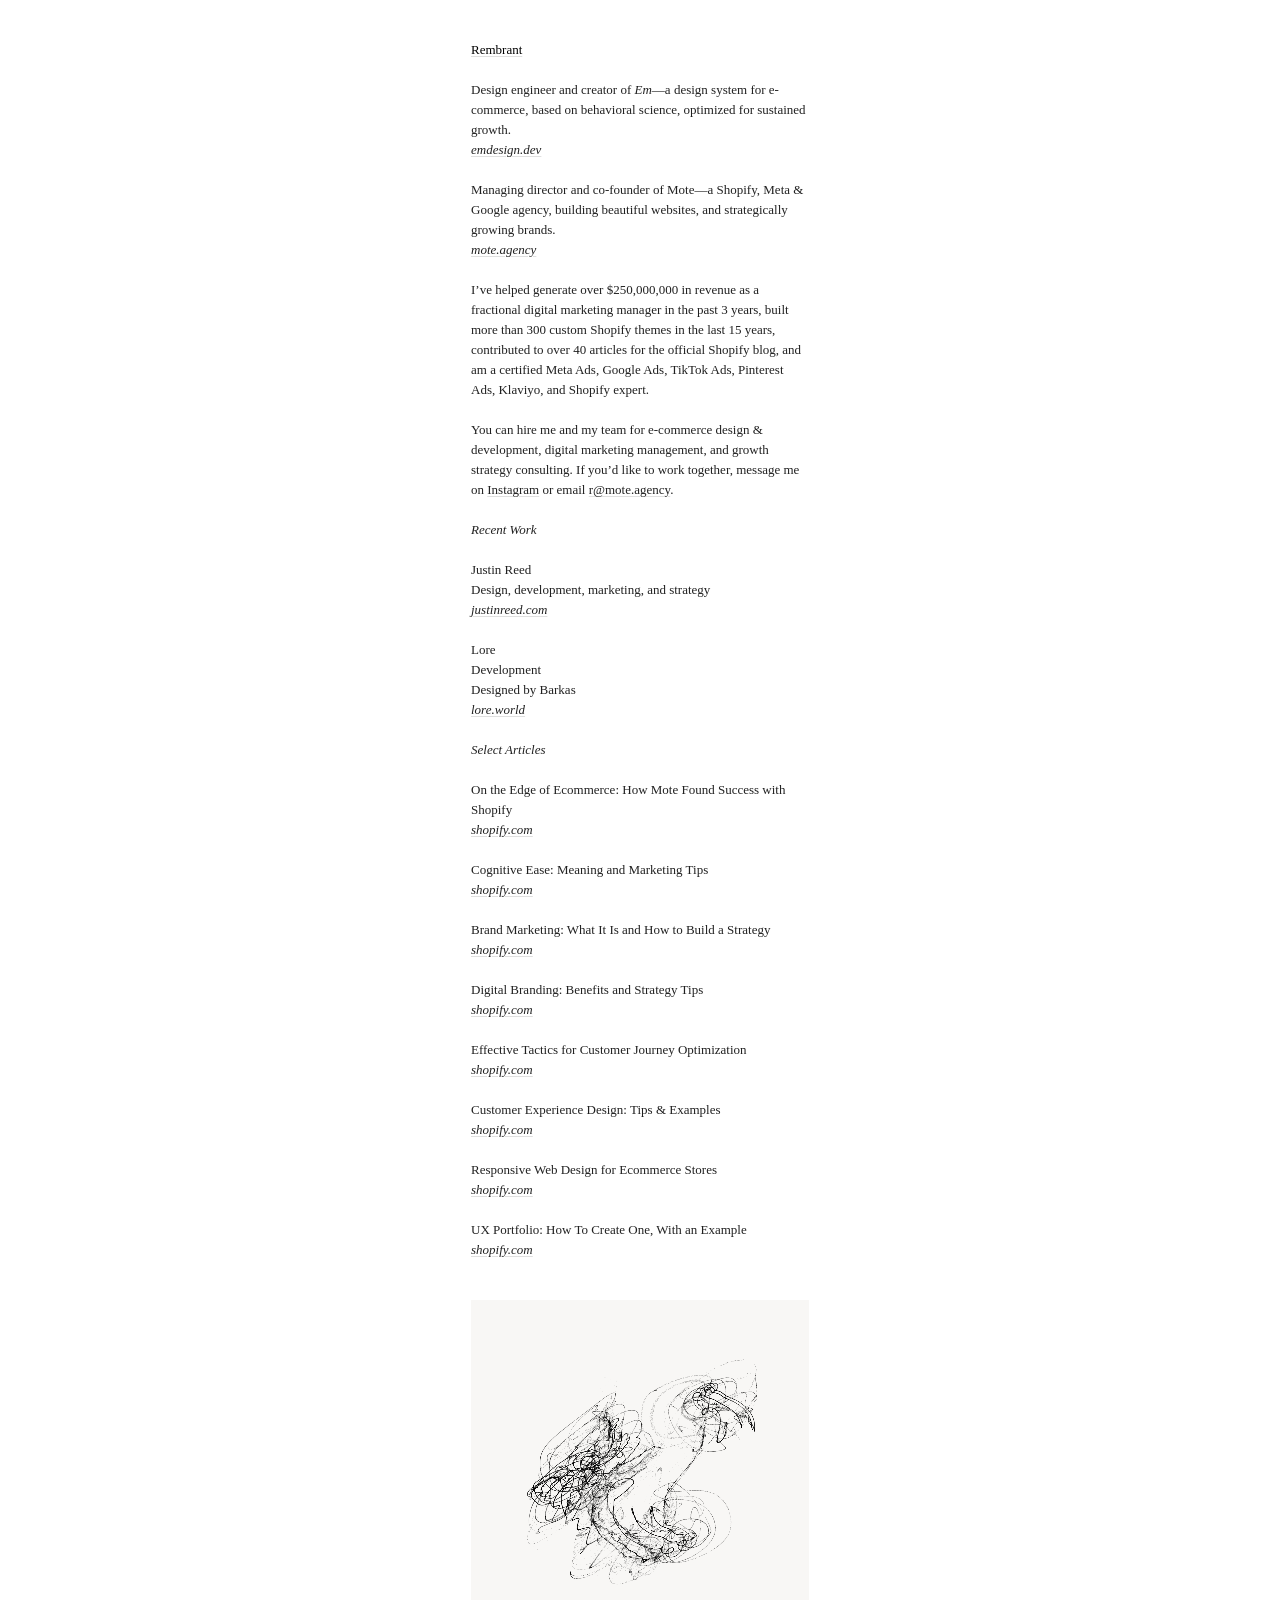
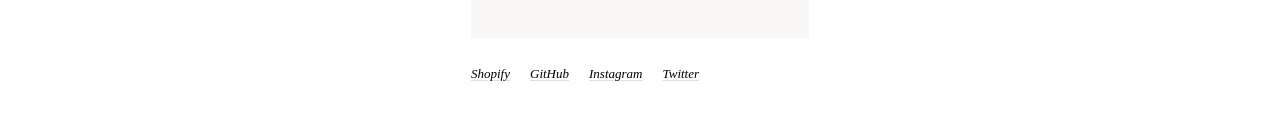
<file: index.html>
<!doctype html>
<html lang="en">
  <head>
    <meta charset="utf-8">
    <meta name="viewport" content="width=device-width, initial-scale=1">
    <title>Rembrant</title>
    <style>
      ::selection {
        background-color: rgb(240, 238, 233);
      }
      html {
        background: white;
      }
      body {
        -webkit-font-smoothing: antialiased;
        place-content: center;
        line-height: 20px;
        margin: 40px 20px;
        font-size: 13px;
        display: grid;
      }
      @media (orientation: landscape) {
        body {
          min-height: calc(100dvh - 100px);
        }
      }
      main {
        max-width: 338px;
        margin: 0;
      }
      h1 {
        margin: 0 0 20px 0;
        line-height: 20px;
        font-weight: 400;
        font-size: 13px;
      }
      p {
        color: rgb(0, 0, 0, 0.875);
        margin: 0 0 20px 0;
      }
      a {
        text-decoration-color: rgb(0, 0, 0, 0.125);
        text-underline-offset: 2px;
        color: inherit;
      }
      a:hover,
      a:focus {
        text-decoration-color: rgb(0, 0, 0, 0.25);
      }
      a:active {
        text-decoration-color: rgb(0, 0, 0, 0.875);
      }
      canvas {
        background-color: rgb(248, 247, 245);
        margin: 20px 0 20px 0;
        cursor: pointer;
        height: 338px;
        width: 338px;
      }
      footer {
        display: flex;
        gap: 20px;
      }
    </style>
  </head>
  <body>
    <main>
      <h1>
        <a href="/">Rembrant</a>
      </h1>
      <p>
        Design engineer and creator of <em>Em</em>&mdash;a design system for e-commerce, based on behavioral science, optimized for sustained growth.
        <br/>
        <em>
          <a target="_blank" href="https://emdesign.dev">emdesign.dev</a>
        </em>
      </p>
      <p>
        Managing director and co-founder of Mote&mdash;a Shopify, Meta & Google agency, building beautiful websites, and strategically growing brands.
        <br/>
        <em>
          <a target="_blank" href="https://mote.agency">mote.agency</a>
        </em>
      </p>
      <p>
        I’ve helped generate over $250,000,000 in revenue as a fractional digital marketing manager in the past 3 years, built more than 300 custom Shopify themes in the last 15 years, contributed to over 40 articles for the official Shopify blog, and am a certified Meta Ads, Google Ads, TikTok Ads, Pinterest Ads, Klaviyo, and Shopify expert.
      </p>
      <p>
        You can hire me and my team for e-commerce design & development, digital marketing management, and growth strategy consulting. If you’d like to work together, message me on <a target="_blank" href="https://instagram.com/rvdmijnsbrugge">Instagram</a> or email <a href="mailto:r@mote.agency">r@mote.agency</a>.
      </p>
      <p>
        <em>Recent Work</em>
      </p>
      <p>
        Justin Reed
        <br/>
        Design, development, marketing, and strategy
        <br/>
        <em>
          <a target="_blank" href="https://justinreed.com">justinreed.com</a>
        </em>
      </p>
      <!--
      <p>
        Jacquie Aiche
        <br/>
        Design, development, and marketing
        <br/>
        <em>
          <a target="_blank" href="https://jacquieaiche.com">jacquieaiche.com</a>
        </em>
      </p>
      -->
      <p>
        Lore
        <br/>
        Development
        <br/>
        Designed by Barkas
        <br/>
        <em>
          <a target="_blank" href="https://lore.world">lore.world</a>
        </em>
      </p>
      <p>
        <em>Select Articles</em>
      </p>
      <p>
        On the Edge of Ecommerce: How Mote Found Success with Shopify
        <br/>
        <em>
          <a target="_blank" href="https://www.shopify.com/partners/blog/shopify-expert-mote">shopify.com</a>
        </em>
      </p>
      <p>
        Cognitive Ease: Meaning and Marketing Tips
        <br/>
        <em>
          <a target="_blank" href="https://www.shopify.com/blog/cognitive-ease">shopify.com</a>
        </em>
      </p>
      <p>
        Brand Marketing: What It Is and How to Build a Strategy
        <br/>
        <em>
          <a target="_blank" href="https://www.shopify.com/blog/brand-marketing">shopify.com</a>
        </em>
      </p>
      <p>
        Digital Branding: Benefits and Strategy Tips
        <br/>
        <em>
          <a target="_blank" href="https://www.shopify.com/blog/digital-branding">shopify.com</a>
        </em>
      </p>
      <p>
        Effective Tactics for Customer Journey Optimization
        <br/>
        <em>
          <a target="_blank" href="https://www.shopify.com/blog/customer-journey-optimization">shopify.com</a>
        </em>
      </p>
      <p>
        Customer Experience Design: Tips & Examples
        <br/>
        <em>
          <a target="_blank" href="https://www.shopify.com/blog/customer-experience-design">shopify.com</a>
        </em>
      </p>
      <p>
        Responsive Web Design for Ecommerce Stores
        <br/>
        <em>
          <a target="_blank" href="https://www.shopify.com/blog/responsive-web-design">shopify.com</a>
        </em>
      </p>
      <p>
        UX Portfolio: How To Create One, With an Example
        <br/>
        <em>
          <a target="_blank" href="https://www.shopify.com/blog/ux-portfolio">shopify.com</a>
        </em>
      </p>
      <canvas width="1344" height="1344" aria-hidden="true"></canvas>
      <footer>
        <em>
          <a target="_blank" href="https://www.shopify.com/blog/search?q=Rembrant">Shopify</a>
        </em>
        <em>
          <a target="_blank" href="https://github.com/rvdmijnsbrugge">GitHub</a>
        </em>
        <em>
          <a target="_blank" href="https://www.instagram.com/rvdmijnsbrugge">Instagram</a>
        </em>
        <em>
          <a target="_blank" href="https://x.com/rvdmijnsbrugge">Twitter</a>
        </em>
      </footer>
    </main>
    <script>
      // Strange attractor:  x' = A1 sin(f1 y) + A2 cos(f2 x) + A3 sin(f3 t)
      //                     y' = A4 cos(f4 x) + A5 sin(f5 y) + A6 cos(f6 t)
      const BASE = [1, -0.1, -1.7, 1, 0.89, 0.89, -1.7, -1.7, -0.1, 1.3, 1.3, -1.7];
      const N = 500000, V = 0.1, ALPHA = 50 / 255; // points, time step, ink per point
      const DURATION = 6000;                        // loop length in ms
      // How far each coefficient may stray. f3 and f6 scale t, which runs to 50,000, so a shift of 1e-4 there
      // already dissolves the drawing into smoke and 0.03 sweeps it through a string of other drawings.
      const RANGE = [0.7, 0.7, 0.7, 0.7, 0.7, 0.7, 1, 1, 0.03, 1, 1, 0.03];
      const LIMIT = 3.5;                            // cap on |A1|+|A2|+|A3| and |A4|+|A5|+|A6|; the canvas edge is 4

      const THREADS = Math.min(4, navigator.hardwareConcurrency || 2);

      const canvas = document.querySelector("canvas");
      const ctx = canvas.getContext("2d");
      const W = canvas.width;

      // The drawing is made in Web Workers: THREADS "trace" workers each follow one stretch of the
      // trajectory and splat its dots into a density buffer, and one "merge" worker sums the
      // stretches and tone-maps them into pixels. The main thread only uploads the result.
      function worker() {
        const SUB = 8, WARMUP = 1000;
        let W, N, V, ALPHA, role, from, to, warm, tWarm, KERNEL, LUT, ports, density, pending;
        const pool = [];

        self.onmessage = ({ data: m }) => {
          if (!m.init) { if (role === "trace") trace(m); else pool.push(m); return; }
          ({ W, N, V, ALPHA, role, from, to, ports } = m);
          if (role === "merge") {
            LUT = new Uint8Array(2048);
            for (let i = 0; i < 2048; i++) LUT[i] = Math.min(253, Math.round(255 * (1 - Math.exp(-i / 128))));
            density = new Float32Array(W * W);
            pending = ports.map(() => null);
            ports.forEach((port, i) => port.onmessage = ({ data }) => { pending[i] = data; if (pending.every(Boolean)) merge(); });
            return;
          }
          // Dots as Safari draws them: a soft-edged disc (radius 1.06px, edge 0.67px) sampled into a 5x5
          // coverage kernel per sub-pixel offset, stored as log(1 - coverage * ALPHA)
          KERNEL = new Float32Array(SUB * SUB * 25);
          for (let ky = 0; ky < SUB; ky++) for (let kx = 0; kx < SUB; kx++) {
            const cx = (kx + 0.5) / SUB, cy = (ky + 0.5) / SUB;
            for (let dy = -2; dy <= 2; dy++) for (let dx = -2; dx <= 2; dx++) {
              let coverage = 0;
              for (let sy = 0; sy < 16; sy++) for (let sx = 0; sx < 16; sx++) {
                const ex = dx + (sx + 0.5) / 16 - cx, ey = dy + (sy + 0.5) / 16 - cy;
                coverage += Math.min(1, Math.max(0, 0.5 + (1.06 - Math.sqrt(ex * ex + ey * ey)) / 0.67));
              }
              KERNEL[(ky * SUB + kx) * 25 + (dy + 2) * 5 + dx + 2] = Math.log(1 - coverage / 256 * ALPHA);
            }
          }
          // The map is strongly contracting, so a stretch started from any state locks onto the one true
          // orbit within WARMUP steps. t is a running sum, so replay the additions to get its exact value.
          warm = Math.max(0, from - WARMUP);
          tWarm = 0;
          for (let i = 0; i < warm; i++) tWarm += V;
          ports[0].onmessage = ({ data }) => pool.push(data);
        };

        function trace(p) {
          const d = pool.pop() || new Float32Array(W * W);
          d.fill(0);
          let x = 0, y = 0, t = tWarm;
          for (let i = warm; i < to; i++) {
            const nx = p[0] * Math.sin(p[6] * y) + p[1] * Math.cos(p[7] * x) + p[2] * Math.sin(p[8] * t);
            const ny = p[3] * Math.cos(p[9] * x) + p[4] * Math.sin(p[10] * y) + p[5] * Math.cos(p[11] * t);
            x = nx; y = ny; t += V;
            if (i < from) continue;
            const ux = (nx + 4) / 8 * 672, uy = (ny + 4) / 8 * 672;   // p5's canvas coordinates
            // Safari thinning: WebKit keeps path points as 32-bit floats, so p5's "x + 1e-5" nudge that
            // makes a dot collapses to a zero-length line (drawn as nothing) for most x beyond 128.
            if (Math.fround(ux) === Math.fround(ux + 1e-5)) continue;
            const X = ux * 2, Y = uy * 2;
            const ix = Math.floor(X), iy = Math.floor(Y);
            if (ix >= 2 && ix < W - 2 && iy >= 2 && iy < W - 2) {
              let k = (((Y - iy) * SUB | 0) * SUB + ((X - ix) * SUB | 0)) * 25;
              for (let dy = -2; dy <= 2; dy++) {
                const b = (iy + dy) * W + ix - 2;
                for (let dx = 0; dx < 5; dx++) d[b + dx] += KERNEL[k++];
              }
            }
          }
          ports[0].postMessage(d, [d.buffer]);
        }

        function merge() {
          density.set(pending[0]);
          for (let j = 1; j < pending.length; j++) { const d = pending[j]; for (let i = 0; i < W * W; i++) density[i] += d[i]; }
          const buffer = pool.pop() || new ArrayBuffer(W * W * 4), pixels = new Uint32Array(buffer);
          for (let i = 0; i < W * W; i++) {
            const s = density[i];
            pixels[i] = s < 0 ? LUT[Math.min(2047, -s * 128 | 0)] << 24 : 0;
          }
          self.postMessage(buffer, [buffer]);
          pending.forEach((d, i) => { pending[i] = null; ports[i].postMessage(d, [d.buffer]); });
        }
      }

      const url = URL.createObjectURL(new Blob([`(${worker})()`], { type: "text/javascript" }));
      const shared = { init: true, W, N, V, ALPHA };
      const tracers = [], ports = [];
      for (let i = 0; i < THREADS; i++) {
        const { port1, port2 } = new MessageChannel(), tracer = new Worker(url);
        tracer.postMessage({ ...shared, role: "trace", from: Math.floor(i * N / THREADS), to: Math.floor((i + 1) * N / THREADS), ports: [port1] }, [port1]);
        tracers.push(tracer); ports.push(port2);
      }
      const merger = new Worker(url);
      merger.postMessage({ ...shared, role: "merge", ports }, ports);

      let inflight = false;
      function render(p) {
        inflight = true;
        for (const tracer of tracers) tracer.postMessage(p);
      }
      merger.onmessage = ({ data: buffer }) => {
        ctx.putImageData(new ImageData(new Uint8ClampedArray(buffer), W, W), 0, 0);
        merger.postMessage(buffer, [buffer]);
        inflight = false;
        if (start !== null) tick();
      };
      render(BASE);

      // One loop: every coefficient swings out to a random neighbour and back along a cosine, veering off
      // one way on the way out and the other on the way back, so the path through parameter space is a
      // loop rather than a there-and-back. f3 and f6 follow the cube of the curve, so the drawing holds
      // for the first and last half-second, dissolves into smoke, storms, then condenses again. The loop
      // starts and ends at rest on BASE, so the final frame is the identical drawing. Frames are requested
      // as soon as the previous one lands, so the loop runs as fast as the workers allow.
      let start = null, swing, veer;
      function at(i, s) {
        const k = (1 - Math.cos(2 * Math.PI * s)) / 2;
        const g = i === 8 || i === 11 ? k * k * k : k;
        return BASE[i] + (swing[i] + veer[i] * Math.sin(2 * Math.PI * s)) * g;
      }
      function play() {
        if (start !== null) return;
        // The swing always goes at least halfway, so no loop is tame; the veer is free to be small.
        swing = RANGE.map(r => (Math.random() < 0.5 ? -1 : 1) * (0.5 + Math.random() / 2) * r);
        veer = RANGE.map(r => (Math.random() * 2 - 1) * r);
        // |x| <= |A1|+|A2|+|A3| and |y| <= |A4|+|A5|+|A6|, so scale each axis' amplitude excursions until
        // the worst moment of the loop stays under LIMIT and the drawing stays on the canvas.
        for (const axis of [[0, 1, 2], [3, 4, 5]]) {
          const sum = s => axis.reduce((total, i) => total + Math.abs(at(i, s)), 0);
          let worst = 0;
          for (let s = 0; s <= 1; s += 1 / 64) worst = Math.max(worst, sum(s));
          if (worst > LIMIT) {
            const f = (LIMIT - sum(1)) / (worst - sum(1));
            for (const i of axis) { swing[i] *= f; veer[i] *= f; }
          }
        }
        start = performance.now();
        if (!inflight) tick();
      }
      function tick() {
        const s = Math.min(1, (performance.now() - start) / DURATION);
        if (s >= 1) start = null;
        render(BASE.map((v, i) => at(i, s)));
      }
      canvas.addEventListener("click", play);
      for (const a of document.querySelectorAll("a")) a.addEventListener("mouseenter", play);
      // Scrolling replays it too: "scroll" when the page actually moves, "wheel" and "touchmove" for
      // viewports where the page fits and a scroll gesture moves nothing.
      for (const type of ["scroll", "wheel", "touchmove"]) window.addEventListener(type, play, { passive: true });
      window.addEventListener("load", () => setTimeout(play, 1000));
    </script>
  </body>
</html>
</file>
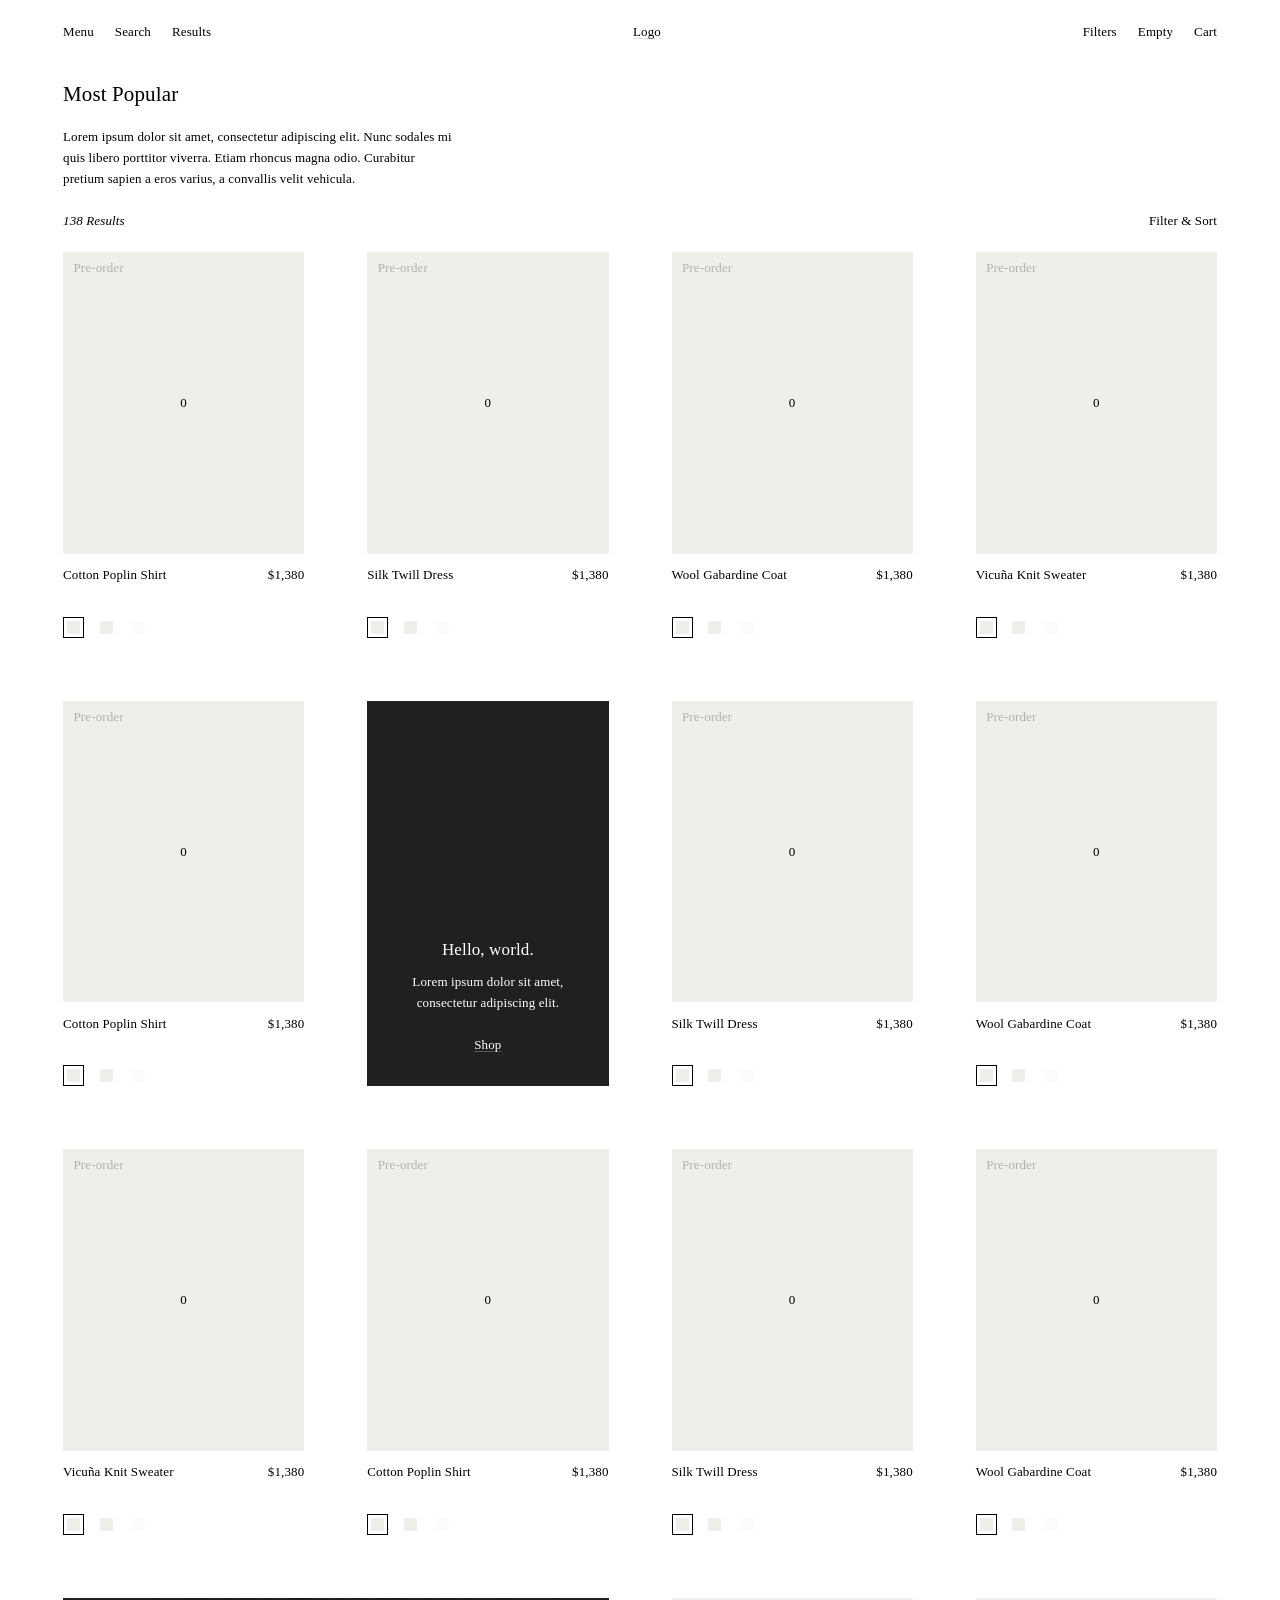
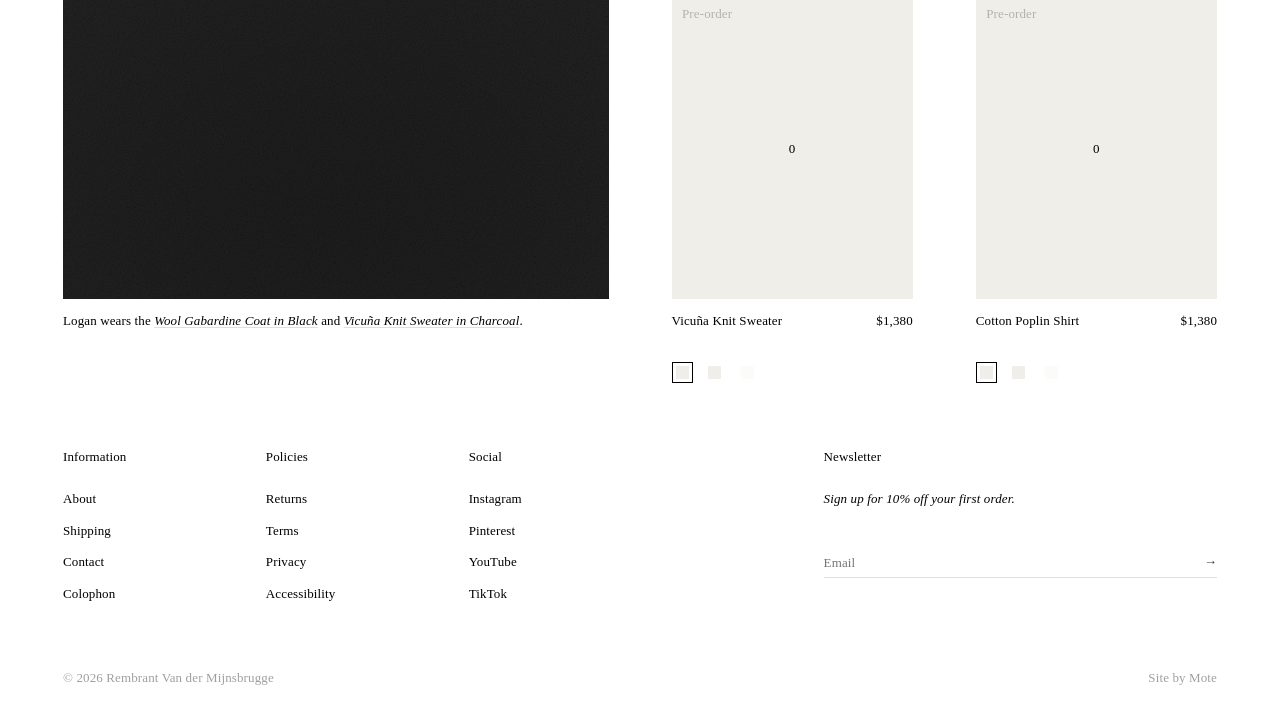
<file: collection.html>
<!--

  © 2026 Rembrant Van der Mijnsbrugge
  All rights reserved

  Contact r@mote.agency for licensing

  Revenue = Session × Conversion Rate × Average Order Value
  Profit = Customer Lifetime Value ÷ Customer Acquisition Cost

-->
<!DOCTYPE html>
<html lang="en">
  <head>
    <meta charset="UTF-8">
    <meta name="viewport" content="width=device-width, initial-scale=1.0">
    <link rel="stylesheet" href="menu.css">
    <link rel="stylesheet" href="header.css">
    <link rel="stylesheet" href="footer.css">
    <link rel="stylesheet" href="base.css">
    <link rel="stylesheet" href="search.css">
    <link rel="stylesheet" href="results.css">
    <link rel="stylesheet" href="filters.css">
    <link rel="stylesheet" href="empty.css">
    <link rel="stylesheet" href="cart.css">
    <link rel="stylesheet" href="cards.css">
    <link rel="stylesheet" href="collection.css">
    <title>Emergence—a Design System for Ecommerce based on Behavioral Science</title>
  </head>
  <body>
    <header>
      <button type="button" popovertarget="menu">Menu</button>
      <button type="button" popovertarget="search">Search</button>
      <button type="button" popovertarget="results">Results</button>
      <a href="home"><u>Logo</u></a>
      <button type="button" popovertarget="filters">Filters</button>
      <button type="button" popovertarget="empty">Empty</button>
      <button type="button" popovertarget="cart">Cart</button>
    </header>
    <main id="collection">
      <header>
        <h1>
          Most Popular
        </h1>
        <p>
          Lorem ipsum dolor sit amet, consectetur adipiscing elit. Nunc sodales mi quis libero porttitor viverra. Etiam rhoncus magna odio. Curabitur pretium sapien a eros varius, a convallis velit vehicula.
        </p>
      </header>
      <nav>
        <output>
          <i>138 Results</i>
        </output>
        <button popovertarget="filters" type="button">
          Filter & Sort
        </button>
      </nav>
      <div class="products">
        <article>
          <a href="product">
            <figure>
              <ol>
                <li>0</li>
                <li>1</li>
                <li>2</li>
                <li>3</li>
                <li>4</li>
                <li>5</li>
              </ol>
            </figure>
          </a>
          <header>
            <a href="product">
              Cotton Poplin Shirt
            </a>
            <data value="1380">
              $1,380
            </data>
          </header>
          <menu>
            <li><button disabled>XS</button></li>
            <li><button>S</button></li>
            <li><button>M</button></li>
            <li><button disabled>L</button></li>
            <li><button disabled>XL</button></li>
          </menu>
          <nav>
            <a href="product" class="active"></a>
            <a href="product"></a>
            <a href="product" aria-disabled="true"></a>
          </nav>
          <small>
            Pre-order
          </small>
          <button>
            <svg xmlns="http://www.w3.org/2000/svg" viewBox="0 0 21 21" stroke="currentColor" fill="none" height="21" width="21">
              <polygon points="14,17.5 10.5,15.5 7,17.5 7,3.5 14,3.5 14,17.5"/>
            </svg>
          </button>
        </article>
        <article>
          <a href="product">
            <figure>
              <ol>
                <li>0</li>
                <li>1</li>
                <li>2</li>
                <li>3</li>
                <li>4</li>
                <li>5</li>
              </ol>
            </figure>
          </a>
          <header>
            <a href="product">
              Silk Twill Dress
            </a>
            <data value="1380">
              $1,380
            </data>
          </header>
          <menu>
            <li><button disabled>XS</button></li>
            <li><button>S</button></li>
            <li><button>M</button></li>
            <li><button disabled>L</button></li>
            <li><button disabled>XL</button></li>
          </menu>
          <nav>
            <a href="product" class="active"></a>
            <a href="product"></a>
            <a href="product" aria-disabled="true"></a>
          </nav>
          <small>
            Pre-order
          </small>
          <button>
            <svg xmlns="http://www.w3.org/2000/svg" viewBox="0 0 21 21" stroke="currentColor" fill="none" height="21" width="21">
              <polygon points="14,17.5 10.5,15.5 7,17.5 7,3.5 14,3.5 14,17.5"/>
            </svg>
          </button>
        </article>
        <article>
          <a href="product">
            <figure>
              <ol>
                <li>0</li>
                <li>1</li>
                <li>2</li>
                <li>3</li>
                <li>4</li>
                <li>5</li>
              </ol>
            </figure>
          </a>
          <header>
            <a href="product">
              Wool Gabardine Coat
            </a>
            <data value="1380">
              $1,380
            </data>
          </header>
          <menu>
            <li><button disabled>XS</button></li>
            <li><button>S</button></li>
            <li><button>M</button></li>
            <li><button disabled>L</button></li>
            <li><button disabled>XL</button></li>
          </menu>
          <nav>
            <a href="product" class="active"></a>
            <a href="product"></a>
            <a href="product" aria-disabled="true"></a>
          </nav>
          <small>
            Pre-order
          </small>
          <button>
            <svg xmlns="http://www.w3.org/2000/svg" viewBox="0 0 21 21" stroke="currentColor" fill="none" height="21" width="21">
              <polygon points="14,17.5 10.5,15.5 7,17.5 7,3.5 14,3.5 14,17.5"/>
            </svg>
          </button>
        </article>
        <article>
          <a href="product">
            <figure>
              <ol>
                <li>0</li>
                <li>1</li>
                <li>2</li>
                <li>3</li>
                <li>4</li>
                <li>5</li>
              </ol>
            </figure>
          </a>
          <header>
            <a href="product">
              Vicuña Knit Sweater
            </a>
            <data value="1380">
              $1,380
            </data>
          </header>
          <menu>
            <li><button disabled>XS</button></li>
            <li><button>S</button></li>
            <li><button>M</button></li>
            <li><button disabled>L</button></li>
            <li><button disabled>XL</button></li>
          </menu>
          <nav>
            <a href="product" class="active"></a>
            <a href="product"></a>
            <a href="product" aria-disabled="true"></a>
          </nav>
          <small>
            Pre-order
          </small>
          <button>
            <svg xmlns="http://www.w3.org/2000/svg" viewBox="0 0 21 21" stroke="currentColor" fill="none" height="21" width="21">
              <polygon points="14,17.5 10.5,15.5 7,17.5 7,3.5 14,3.5 14,17.5"/>
            </svg>
          </button>
        </article>
        <article>
          <a href="product">
            <figure>
              <ol>
                <li>0</li>
                <li>1</li>
                <li>2</li>
                <li>3</li>
                <li>4</li>
                <li>5</li>
              </ol>
            </figure>
          </a>
          <header>
            <a href="product">
              Cotton Poplin Shirt
            </a>
            <data value="1380">
              $1,380
            </data>
          </header>
          <menu>
            <li><button disabled>XS</button></li>
            <li><button>S</button></li>
            <li><button>M</button></li>
            <li><button disabled>L</button></li>
            <li><button disabled>XL</button></li>
          </menu>
          <nav>
            <a href="product" class="active"></a>
            <a href="product"></a>
            <a href="product" aria-disabled="true"></a>
          </nav>
          <small>
            Pre-order
          </small>
          <button>
            <svg xmlns="http://www.w3.org/2000/svg" viewBox="0 0 21 21" stroke="currentColor" fill="none" height="21" width="21">
              <polygon points="14,17.5 10.5,15.5 7,17.5 7,3.5 14,3.5 14,17.5"/>
            </svg>
          </button>
        </article>
        <article>
          <a href="product">
            <figure>
              <ol>
                <li>0</li>
                <li>1</li>
                <li>2</li>
                <li>3</li>
                <li>4</li>
                <li>5</li>
              </ol>
            </figure>
          </a>
          <header>
            <a href="product">
              Silk Twill Dress
            </a>
            <data value="1380">
              $1,380
            </data>
          </header>
          <menu>
            <li><button disabled>XS</button></li>
            <li><button>S</button></li>
            <li><button>M</button></li>
            <li><button disabled>L</button></li>
            <li><button disabled>XL</button></li>
          </menu>
          <nav>
            <a href="product" class="active"></a>
            <a href="product"></a>
            <a href="product" aria-disabled="true"></a>
          </nav>
          <small>
            Pre-order
          </small>
          <button>
            <svg xmlns="http://www.w3.org/2000/svg" viewBox="0 0 21 21" stroke="currentColor" fill="none" height="21" width="21">
              <polygon points="14,17.5 10.5,15.5 7,17.5 7,3.5 14,3.5 14,17.5"/>
            </svg>
          </button>
        </article>
        <article>
          <a href="product">
            <figure>
              <ol>
                <li>0</li>
                <li>1</li>
                <li>2</li>
                <li>3</li>
                <li>4</li>
                <li>5</li>
              </ol>
            </figure>
          </a>
          <header>
            <a href="product">
              Wool Gabardine Coat
            </a>
            <data value="1380">
              $1,380
            </data>
          </header>
          <menu>
            <li><button disabled>XS</button></li>
            <li><button>S</button></li>
            <li><button>M</button></li>
            <li><button disabled>L</button></li>
            <li><button disabled>XL</button></li>
          </menu>
          <nav>
            <a href="product" class="active"></a>
            <a href="product"></a>
            <a href="product" aria-disabled="true"></a>
          </nav>
          <small>
            Pre-order
          </small>
          <button>
            <svg xmlns="http://www.w3.org/2000/svg" viewBox="0 0 21 21" stroke="currentColor" fill="none" height="21" width="21">
              <polygon points="14,17.5 10.5,15.5 7,17.5 7,3.5 14,3.5 14,17.5"/>
            </svg>
          </button>
        </article>
        <article>
          <a href="product">
            <figure>
              <ol>
                <li>0</li>
                <li>1</li>
                <li>2</li>
                <li>3</li>
                <li>4</li>
                <li>5</li>
              </ol>
            </figure>
          </a>
          <header>
            <a href="product">
              Vicuña Knit Sweater
            </a>
            <data value="1380">
              $1,380
            </data>
          </header>
          <menu>
            <li><button disabled>XS</button></li>
            <li><button>S</button></li>
            <li><button>M</button></li>
            <li><button disabled>L</button></li>
            <li><button disabled>XL</button></li>
          </menu>
          <nav>
            <a href="product" class="active"></a>
            <a href="product"></a>
            <a href="product" aria-disabled="true"></a>
          </nav>
          <small>
            Pre-order
          </small>
          <button>
            <svg xmlns="http://www.w3.org/2000/svg" viewBox="0 0 21 21" stroke="currentColor" fill="none" height="21" width="21">
              <polygon points="14,17.5 10.5,15.5 7,17.5 7,3.5 14,3.5 14,17.5"/>
            </svg>
          </button>
        </article>
        <article>
          <a href="product">
            <figure>
              <ol>
                <li>0</li>
                <li>1</li>
                <li>2</li>
                <li>3</li>
                <li>4</li>
                <li>5</li>
              </ol>
            </figure>
          </a>
          <header>
            <a href="product">
              Cotton Poplin Shirt
            </a>
            <data value="1380">
              $1,380
            </data>
          </header>
          <menu>
            <li><button disabled>XS</button></li>
            <li><button>S</button></li>
            <li><button>M</button></li>
            <li><button disabled>L</button></li>
            <li><button disabled>XL</button></li>
          </menu>
          <nav>
            <a href="product" class="active"></a>
            <a href="product"></a>
            <a href="product" aria-disabled="true"></a>
          </nav>
          <small>
            Pre-order
          </small>
          <button>
            <svg xmlns="http://www.w3.org/2000/svg" viewBox="0 0 21 21" stroke="currentColor" fill="none" height="21" width="21">
              <polygon points="14,17.5 10.5,15.5 7,17.5 7,3.5 14,3.5 14,17.5"/>
            </svg>
          </button>
        </article>
        <article>
          <a href="product">
            <figure>
              <ol>
                <li>0</li>
                <li>1</li>
                <li>2</li>
                <li>3</li>
                <li>4</li>
                <li>5</li>
              </ol>
            </figure>
          </a>
          <header>
            <a href="product">
              Silk Twill Dress
            </a>
            <data value="1380">
              $1,380
            </data>
          </header>
          <menu>
            <li><button disabled>XS</button></li>
            <li><button>S</button></li>
            <li><button>M</button></li>
            <li><button disabled>L</button></li>
            <li><button disabled>XL</button></li>
          </menu>
          <nav>
            <a href="product" class="active"></a>
            <a href="product"></a>
            <a href="product" aria-disabled="true"></a>
          </nav>
          <small>
            Pre-order
          </small>
          <button>
            <svg xmlns="http://www.w3.org/2000/svg" viewBox="0 0 21 21" stroke="currentColor" fill="none" height="21" width="21">
              <polygon points="14,17.5 10.5,15.5 7,17.5 7,3.5 14,3.5 14,17.5"/>
            </svg>
          </button>
        </article>
        <article>
          <a href="product">
            <figure>
              <ol>
                <li>0</li>
                <li>1</li>
                <li>2</li>
                <li>3</li>
                <li>4</li>
                <li>5</li>
              </ol>
            </figure>
          </a>
          <header>
            <a href="product">
              Wool Gabardine Coat
            </a>
            <data value="1380">
              $1,380
            </data>
          </header>
          <menu>
            <li><button disabled>XS</button></li>
            <li><button>S</button></li>
            <li><button>M</button></li>
            <li><button disabled>L</button></li>
            <li><button disabled>XL</button></li>
          </menu>
          <nav>
            <a href="product" class="active"></a>
            <a href="product"></a>
            <a href="product" aria-disabled="true"></a>
          </nav>
          <small>
            Pre-order
          </small>
          <button>
            <svg xmlns="http://www.w3.org/2000/svg" viewBox="0 0 21 21" stroke="currentColor" fill="none" height="21" width="21">
              <polygon points="14,17.5 10.5,15.5 7,17.5 7,3.5 14,3.5 14,17.5"/>
            </svg>
          </button>
        </article>
        <article>
          <a href="product">
            <figure>
              <ol>
                <li>0</li>
                <li>1</li>
                <li>2</li>
                <li>3</li>
                <li>4</li>
                <li>5</li>
              </ol>
            </figure>
          </a>
          <header>
            <a href="product">
              Vicuña Knit Sweater
            </a>
            <data value="1380">
              $1,380
            </data>
          </header>
          <menu>
            <li><button disabled>XS</button></li>
            <li><button>S</button></li>
            <li><button>M</button></li>
            <li><button disabled>L</button></li>
            <li><button disabled>XL</button></li>
          </menu>
          <nav>
            <a href="product" class="active"></a>
            <a href="product"></a>
            <a href="product" aria-disabled="true"></a>
          </nav>
          <small>
            Pre-order
          </small>
          <button>
            <svg xmlns="http://www.w3.org/2000/svg" viewBox="0 0 21 21" stroke="currentColor" fill="none" height="21" width="21">
              <polygon points="14,17.5 10.5,15.5 7,17.5 7,3.5 14,3.5 14,17.5"/>
            </svg>
          </button>
        </article>
        <article>
          <a href="product">
            <figure>
              <ol>
                <li>0</li>
                <li>1</li>
                <li>2</li>
                <li>3</li>
                <li>4</li>
                <li>5</li>
              </ol>
            </figure>
          </a>
          <header>
            <a href="product">
              Cotton Poplin Shirt
            </a>
            <data value="1380">
              $1,380
            </data>
          </header>
          <menu>
            <li><button disabled>XS</button></li>
            <li><button>S</button></li>
            <li><button>M</button></li>
            <li><button disabled>L</button></li>
            <li><button disabled>XL</button></li>
          </menu>
          <nav>
            <a href="product" class="active"></a>
            <a href="product"></a>
            <a href="product" aria-disabled="true"></a>
          </nav>
          <small>
            Pre-order
          </small>
          <button>
            <svg xmlns="http://www.w3.org/2000/svg" viewBox="0 0 21 21" stroke="currentColor" fill="none" height="21" width="21">
              <polygon points="14,17.5 10.5,15.5 7,17.5 7,3.5 14,3.5 14,17.5"/>
            </svg>
          </button>
        </article>
      </div>
      <div class="overlay">
        <h3>
          Hello, world.
        </h3>
        <p>
          Lorem ipsum dolor sit amet, consectetur adipiscing elit.
        </p>
        <a href="product">
          Shop
        </a>
      </div>
      <div class="interstitial">
        <div class="media">
          <div class="one"></div>
          <div class="two"></div>
          <div class="three"></div>
        </div>
        <div class="caption">Logan wears the <a href="product">Wool Gabardine Coat in Black</a> and <a href="product">Vicuña Knit Sweater in Charcoal</a>.</div>
      </div>
    </main>
    <footer>
      <form>
        <p>Newsletter</p>
        <i>Sign up for 10% off your first order.</i>
        <fieldset>
          <input type="email" placeholder="Email"/>
          <button type="submit">
            &rarr;
          </button>
        </fieldset>
      </form>
      <nav>
        <a href="#">Information</a>
        <ul>
          <li><a href="#">About</a></li>
          <li><a href="#">Shipping</a></li>
          <li><a href="#">Contact</a></li>
          <li><a href="#">Colophon</a></li>
        </ul>
      </nav>
      <nav>
        <a href="#">Policies</a>
        <ul>
          <li><a href="#">Returns</a></li>
          <li><a href="#">Terms</a></li>
          <li><a href="#">Privacy</a></li>
          <li><a href="#">Accessibility</a></li>
        </ul>
      </nav>
      <nav>
        <a href="#">Social</a>
        <ul>
          <li><a href="#">Instagram</a></li>
          <li><a href="#">Pinterest</a></li>
          <li><a href="#">YouTube</a></li>
          <li><a href="#">TikTok</a></li>
        </ul>
      </nav>
      <small>
        &copy; 2026 Rembrant Van der Mijnsbrugge
        <a href="https://mote.agency" target="_blank">
          Site by Mote
        </a>
      </small>
    </footer>
    <dialog id="menu" popover>
      <header>
        <button popovertargetaction="hide" popovertarget="menu">
          <svg xmlns="http://www.w3.org/2000/svg" viewBox="0 0 10.5 10.5" height="10.5" width="10.5" stroke="currentColor" fill="none">
            <polyline points="1,1 9.5,9.5"/>
            <polyline points="1,9.5 9.5,1"/>
          </svg>
        </button>
      </header>
      <nav>
        <details name="accordion" open>
          <summary>Most popular</summary>
          <ul>
            <li><a href="collection">Most popular</a></li>
            <li><a href="collection">Most popular</a></li>
            <li><a href="collection">Most popular</a></li>
          </ul>
        </details>
        <details name="accordion">
          <summary>Most popular</summary>
          <ul>
            <li><a href="collection">Most popular</a></li>
            <li><a href="collection">Most popular</a></li>
            <li><a href="collection">Most popular</a></li>
          </ul>
        </details>
        <details name="accordion">  
          <summary>Most popular</summary>
          <ul>
            <li><a href="collection">Most popular</a></li>
            <li><a href="collection">Most popular</a></li>
            <li><a href="collection">Most popular</a></li>
          </ul>
        </details>
      </nav>
      <footer>
        <a href="collection">
          <figure></figure>
          <i>Most popular</i> 
        </a>
      </footer>
    </dialog>
    <dialog id="search" popover>
      <header>
        <form role="search">
          <input type="search" placeholder="Search"/>
          <button type="submit">
            <svg xmlns="http://www.w3.org/2000/svg" viewBox="0 0 10.5 10.5" height="10.5" width="10.5" stroke="currentColor" fill="none">
              <circle r="4.25" cx="5.25" cy="5.25"/>
              <polyline points="9.5,9.5 8.5,8.5"/>
            </svg>
          </button>
        </form>
        <button popovertargetaction="hide" popovertarget="search">
          <svg xmlns="http://www.w3.org/2000/svg" viewBox="0 0 10.5 10.5" height="10.5" width="10.5" stroke="currentColor" fill="none">
            <polyline points="1,1 9.5,9.5"/>
            <polyline points="1,9.5 9.5,1"/>
          </svg>
        </button>
      </header>
      <p>Popular</p>
      <menu>
        <li><button type="button">Wool gabardine trousers</button></li>
        <li><button type="button">Deerskin leather gloves</button></li>
        <li><button type="button">Linen muslin jackets</button></li>
        <li><button type="button">Cotton poplin shirts</button></li>
        <li><button type="button">Silk twill dresses</button></li>
      </menu>
      <output>
        <p>Trending</p>
        <ol>
          <li>
            <article>
              <a href="product">
                <figure></figure>
                Silk dress
              </a>
            </article>
          </li>
          <li>
            <article>
              <a href="product">
                <figure></figure>
                Cotton shirt
              </a>
            </article>
          </li>
          <li>
            <article>
              <a href="product">
                <figure></figure>
                Linen jacket
              </a>
            </article>
          </li>
          <li>
            <article>
              <a href="product">
                <figure></figure>
                Wool coat
              </a>
            </article>
          </li>
          <li>
            <article>
              <a href="product">
                <figure></figure>
                Vicuña sweater
              </a>
            </article>
          </li>
        </ol>
      </output>
    </dialog>
    <dialog id="results" popover>
      <header>
        <form role="search">
          <input type="search" placeholder="Search"/>
          <button type="submit">
            <svg xmlns="http://www.w3.org/2000/svg" viewBox="0 0 10.5 10.5" height="10.5" width="10.5" stroke="currentColor" fill="none">
              <circle r="4.25" cx="5.25" cy="5.25"/>
              <polyline points="9.5,9.5 8.5,8.5"/>
            </svg>
          </button>
        </form>
        <button popovertarget="results">
          <svg xmlns="http://www.w3.org/2000/svg" viewBox="0 0 10.5 10.5" height="10.5" width="10.5" stroke="currentColor" fill="none">
            <polyline points="1,1 9.5,9.5"/>
            <polyline points="1,9.5 9.5,1"/>
          </svg>
        </button>
      </header>
      <p>Suggestions</p>
      <menu>
        <li><button type="button"><mark>Black</mark> gabardine trousers</button></li>
        <li><button type="button"><mark>Black</mark> leather gloves</button></li>
        <li><button type="button"><mark>Black</mark> muslin jackets</button></li>
        <li><button type="button"><mark>Black</mark> poplin shirts</button></li>
        <li><button type="button"><mark>Black</mark> twill dresses</button></li>
      </menu>
      <output>
        <p>Results</p>
        <ol>
          <li>
            <article>
              <a href="product">
                <figure></figure>
                <mark>Black</mark> dress
              </a>
            </article>
          </li>
          <li>
            <article>
              <a href="product">
                <figure></figure>
                <mark>Black</mark> shirt
              </a>
            </article>
          </li>
          <li>
            <article>
              <a href="product">
                <figure></figure>
                <mark>Black</mark> jacket
              </a>
            </article>
          </li>
          <li>
            <article>
              <a href="product">
                <figure></figure>
                <mark>Black</mark> coat
              </a>
            </article>
          </li>
          <li>
            <article>
              <a href="product">
                <figure></figure>
                <mark>Black</mark> sweater
              </a>
            </article>
          </li>
        </ol>
      </output>
      <footer>
        <i>138 Results</i>
        <a href="collection">View all</a>
      </footer>
    </dialog>
    <dialog id="filters" popover>
      <header>
        <button popovertargetaction="hide" popovertarget="filters"> 
          <svg xmlns="http://www.w3.org/2000/svg" viewBox="0 0 10.5 10.5" height="10.5" width="10.5" stroke="currentColor" fill="none">
            <polyline points="1,1 9.5,9.5"/>
            <polyline points="1,9.5 9.5,1"/>
          </svg>
        </button>
      </header>
      <nav>
        <details name="filters" open>
          <summary>Availability</summary>
          <ul>
            <li><label><input type="checkbox" name="availability">Available</label></li>
            <li><label><input type="checkbox" name="availability">Pre-order</label></li>
            <li><label><input type="checkbox" name="availability">Limited</label></li>
            <li><label><input type="checkbox" name="availability">Sold out</label></li>
          </ul>
        </details>
        <details name="filters">
          <summary>Category</summary>
          <ul>
            <li><label><input type="checkbox" name="material">Cotton</label></li>
            <li><label><input type="checkbox" name="material">Linen</label></li>
            <li><label><input type="checkbox" name="material">Silk</label></li>
          </ul>
        </details>
        <details name="filters">
          <summary>Designer</summary>
          <ul>
            <li><label><input type="checkbox" name="material">Cotton</label></li>
            <li><label><input type="checkbox" name="material">Linen</label></li>
            <li><label><input type="checkbox" name="material">Silk</label></li>
          </ul>
        </details>
        <details name="filters">
          <summary>Material</summary>
          <ul>
            <li><label><input type="checkbox" name="material">Merino</label></li>
            <li><label><input type="checkbox" name="material">Vicuña</label></li>
            <li><label><input type="checkbox" name="material">Cotton</label></li>
            <li><label><input type="checkbox" name="material">Linen</label></li>
            <li><label><input type="checkbox" name="material">Silk</label></li>
          </ul>
        </details>
        <details name="filters">
          <summary>Color</summary>
          <ul>
            <li><label><input type="checkbox" name="material">Cotton</label></li>
            <li><label><input type="checkbox" name="material">Linen</label></li>
            <li><label><input type="checkbox" name="material">Silk</label></li>
          </ul>
        </details>
        <details name="filters">  
          <summary>Size</summary>
          <ul>
            <li><label><input type="checkbox" name="size">XS</label></li>
            <li><label><input type="checkbox" name="size">S</label></li>
            <li><label><input type="checkbox" name="size">M</label></li>
            <li><label><input type="checkbox" name="size">L</label></li>
            <li><label><input type="checkbox" name="size">XL</label></li>
          </ul>
        </details>
        <details name="filters">  
          <summary>Sort</summary>
          <ul>
            <li><label><input type="radio" name="sort">Populatiry</label></li>
            <li><label><input type="radio" name="sort">Price</label></li>
            <li><label><input type="radio" name="sort">Date</label></li>
          </ul>
        </details>
      </nav>
      <footer>
        <button type="reset">
          Reset
        </button>
        <button type="submit">
          Submit
        </button>
      </footer>
    </dialog>
    <dialog id="empty" popover>
      <header>
        <button popovertargetaction="hide" popovertarget="empty">
          <svg xmlns="http://www.w3.org/2000/svg" viewBox="0 0 10.5 10.5" height="10.5" width="10.5" stroke="currentColor" fill="none">
            <polyline points="1,1 9.5,9.5"/>
            <polyline points="1,9.5 9.5,1"/>
          </svg>
        </button>
      </header>
      <p>
        Your cart is empty
        <a href="collection"><u>Most popular</u></a>
      </p>
      <p>Most popular</p>
      <ol>
        <li>
          <article>
            <a href="product">
              <figure></figure>
              Deerskin leather gloves
            </a>
          </article>
        </li>
        <li>
          <article>
            <a href="product">
              <figure></figure>
              Wool gabardine trousers
            </a>
          </article>
        </li>
        <li>
          <article>
            <a href="product">
              <figure></figure>
              Linen muslin jacket
            </a>
          </article>
        </li>
        <li>
          <article>
            <a href="product">
              <figure></figure>
              Silk twill dress
            </a>
          </article>
        </li>
      </ol>
    </dialog>
    <dialog id="cart" popover>
      <header>
        <button popovertargetaction="hide" popovertarget="cart">
          <svg xmlns="http://www.w3.org/2000/svg" viewBox="0 0 10.5 10.5" height="10.5" width="10.5" stroke="currentColor" fill="none">
            <polyline points="1,1 9.5,9.5"/>
            <polyline points="1,9.5 9.5,1"/>
          </svg>
        </button>
      </header>
      <ol>
        <li>
          <article>
            <a href="product"><figure></figure></a>
            <div>
              Deerskin leather gloves
              <data value="138">$138</data>
              <dl>
                <dt>Color</dt><dd>Black</dd>
                <dt>Size</dt><dd>9</dd>
                <dt>Quantity</dt><dd>1</dd>
              </dl>
              <button type="button">Remove</button>
            </div>
          </article>
        </li>
        <li>
          <article>
            <a href="product"><figure></figure></a>
            <div>
              Wool gabardine trousers
              <data value="138">$318</data>
              <dl>
                <dt>Color</dt><dd>Black</dd>
                <dt>Size</dt><dd>32</dd>
                <dt>Quantity</dt><dd>1</dd>
              </dl>
              <button type="button">Remove</button>
            </div>
          </article>
        </li>
        <li>
          <article>
            <a href="product"><figure></figure></a>
            <div>
              Linen muslin jacket
              <data value="138">$813</data>
              <dl>
                <dt>Color</dt><dd>Bone</dd>
                <dt>Size</dt><dd>40</dd>
                <dt>Quantity</dt><dd>1</dd>
              </dl>
              <button type="button">Remove</button>
            </div>
          </article>
        </li>
      </ol>
      <footer>
        <i>Subtotal</i>
        <data value="3180">$1,830</data>
        <form action="#checkout">
          <button type="submit">Checkout</button>
        </form>
      </footer>
    </dialog>
  </body>
</html>
</file>
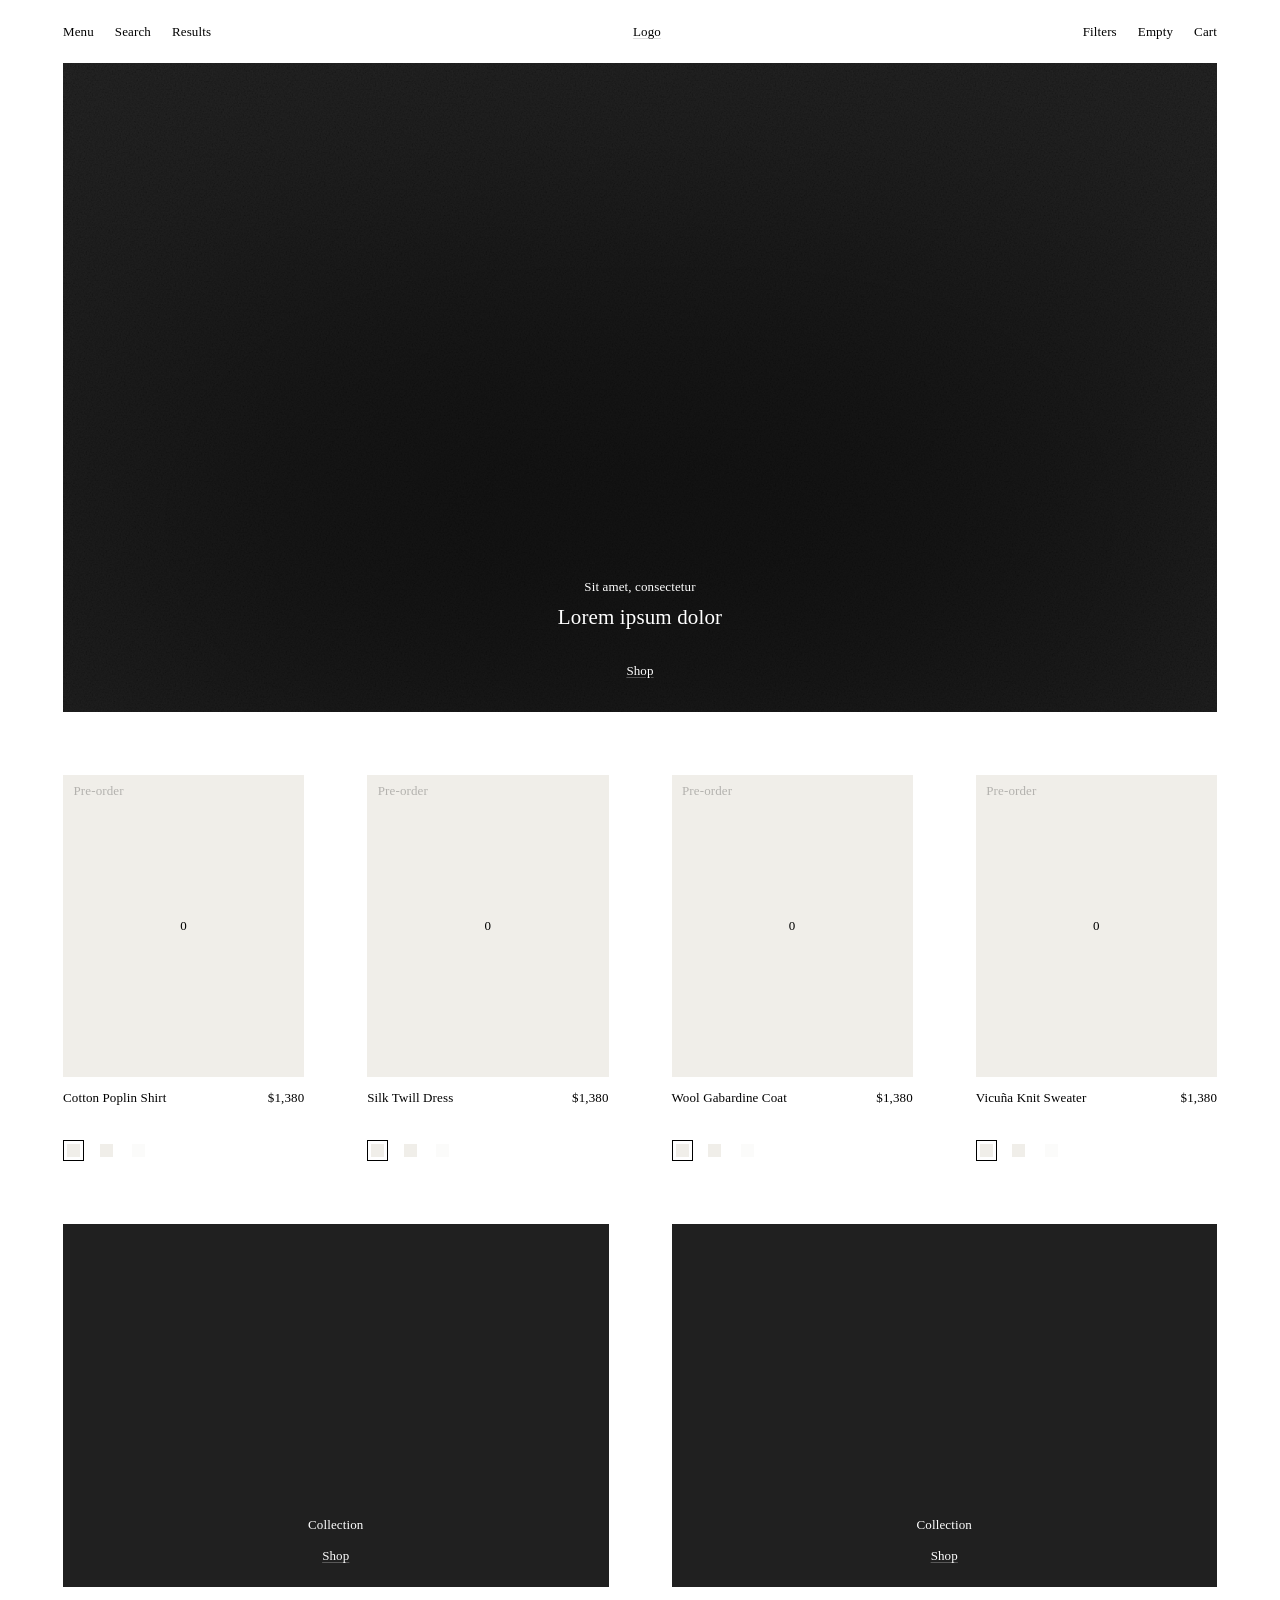
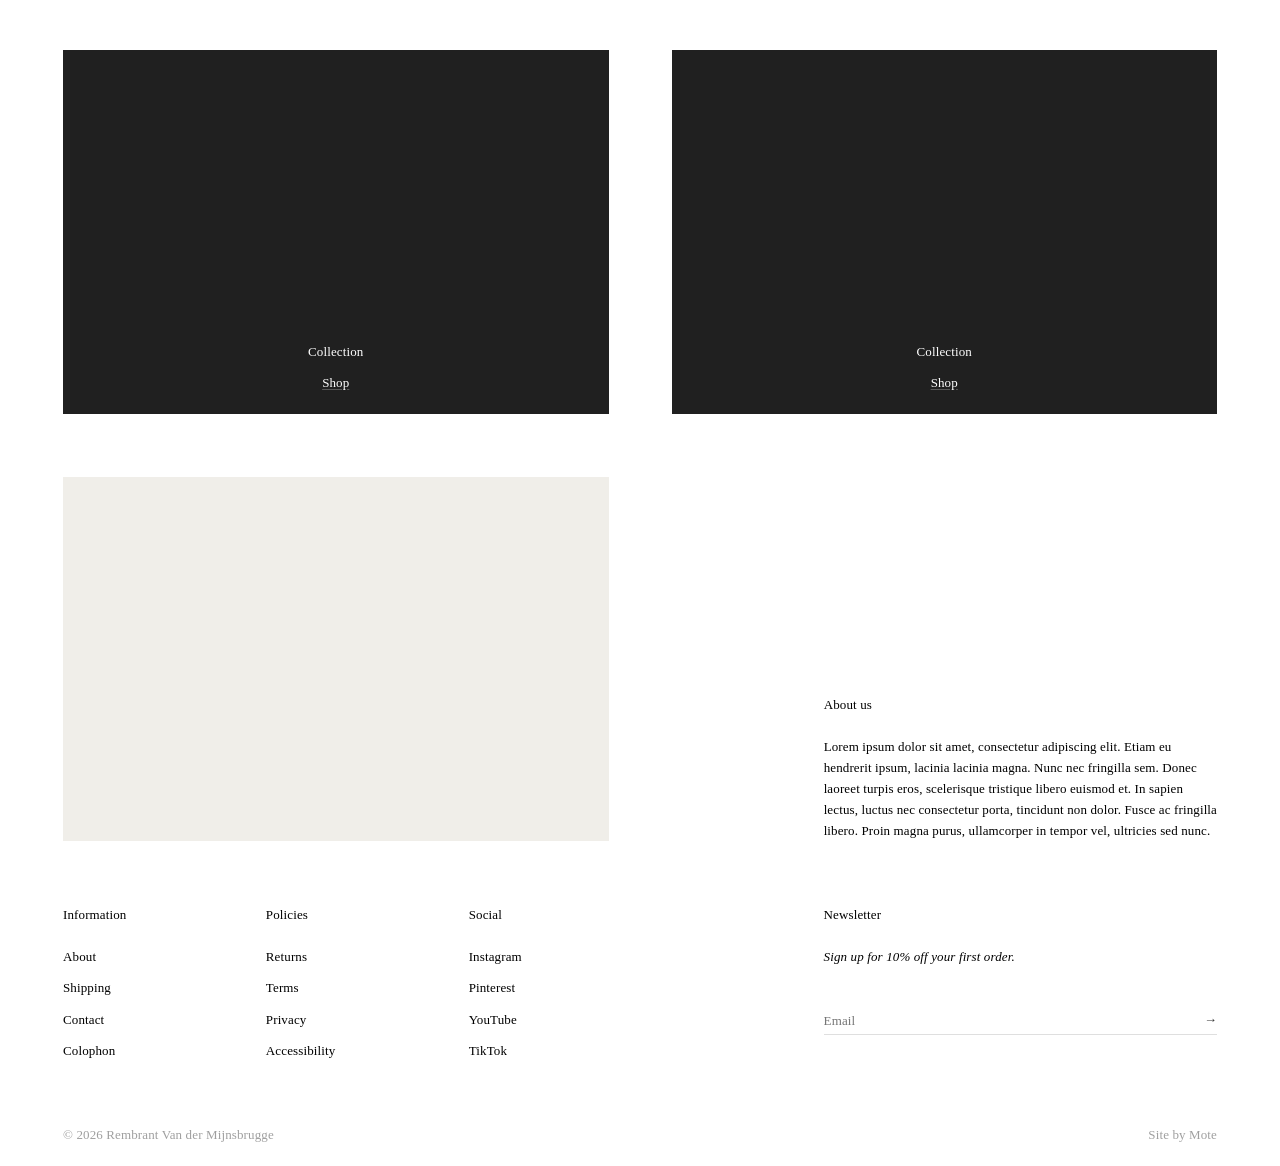
<file: home.html>
<!--

  © 2026 Rembrant Van der Mijnsbrugge
  All rights reserved

  Contact r@mote.agency for licensing

  Revenue = Session × Conversion Rate × Average Order Value
  Profit = Customer Lifetime Value ÷ Customer Acquisition Cost

-->
<!DOCTYPE html>
<html lang="en">
  <head>
    <meta charset="UTF-8">
    <meta name="viewport" content="width=device-width, initial-scale=1.0">
    <link rel="stylesheet" href="menu.css">
    <link rel="stylesheet" href="header.css">
    <link rel="stylesheet" href="footer.css">
    <link rel="stylesheet" href="base.css">
    <link rel="stylesheet" href="search.css">
    <link rel="stylesheet" href="results.css">
    <link rel="stylesheet" href="filters.css">
    <link rel="stylesheet" href="empty.css">
    <link rel="stylesheet" href="cart.css">
    <link rel="stylesheet" href="cards.css">
    <link rel="stylesheet" href="home.css">
    <!-- Overlay -->
    <link rel="stylesheet" href="overlay.css">
    <title>Emergence—a Design System for Ecommerce based on Behavioral Science</title>
  </head>
  <body>
    <header>
      <button type="button" popovertarget="menu">Menu</button>
      <button type="button" popovertarget="search">Search</button>
      <button type="button" popovertarget="results">Results</button>
      <a href="home"><u>Logo</u></a>
      <button type="button" popovertarget="filters">Filters</button>
      <button type="button" popovertarget="empty">Empty</button>
      <button type="button" popovertarget="cart">Cart</button>
    </header>
    <main id="home">
      <section class="overlay">
        <figure>
          <div></div>
          <div></div>
          <div></div>
        </figure>
        <header>
          <p>
            Sit amet, consectetur
          </p>
          <h1>
            Lorem ipsum dolor
          </h1>
          <a href="collection">
            Shop
          </a>
        </header>
      </section>
      <section class="products">
        <article>
          <a href="product">
            <figure>
              <ol>
                <li>0</li>
                <li>1</li>
                <li>2</li>
                <li>3</li>
                <li>4</li>
                <li>5</li>
              </ol>
            </figure>
          </a>
          <header>
            <a href="product">
              Cotton Poplin Shirt
            </a>
            <data value="1380">
              $1,380
            </data>
          </header>
          <menu>
            <li><button disabled>XS</button></li>
            <li><button>S</button></li>
            <li><button>M</button></li>
            <li><button disabled>L</button></li>
            <li><button disabled>XL</button></li>
          </menu>
          <nav>
            <a href="product" class="active"></a>
            <a href="product"></a>
            <a href="product" aria-disabled="true"></a>
          </nav>
          <small>
            Pre-order
          </small>
          <button>
            <svg xmlns="http://www.w3.org/2000/svg" viewBox="0 0 21 21" stroke="currentColor" fill="none" height="21" width="21">
              <polygon points="14,17.5 10.5,15.5 7,17.5 7,3.5 14,3.5 14,17.5"/>
            </svg>
          </button>
        </article>
        <article>
          <a href="product">
            <figure>
              <ol>
                <li>0</li>
                <li>1</li>
                <li>2</li>
                <li>3</li>
                <li>4</li>
                <li>5</li>
              </ol>
            </figure>
          </a>
          <header>
            <a href="product">
              Silk Twill Dress
            </a>
            <data value="1380">
              $1,380
            </data>
          </header>
          <menu>
            <li><button disabled>XS</button></li>
            <li><button>S</button></li>
            <li><button>M</button></li>
            <li><button disabled>L</button></li>
            <li><button disabled>XL</button></li>
          </menu>
          <nav>
            <a href="product" class="active"></a>
            <a href="product"></a>
            <a href="product" aria-disabled="true"></a>
          </nav>
          <small>
            Pre-order
          </small>
          <button>
            <svg xmlns="http://www.w3.org/2000/svg" viewBox="0 0 21 21" stroke="currentColor" fill="none" height="21" width="21">
              <polygon points="14,17.5 10.5,15.5 7,17.5 7,3.5 14,3.5 14,17.5"/>
            </svg>
          </button>
        </article>
        <article>
          <a href="product">
            <figure>
              <ol>
                <li>0</li>
                <li>1</li>
                <li>2</li>
                <li>3</li>
                <li>4</li>
                <li>5</li>
              </ol>
            </figure>
          </a>
          <header>
            <a href="product">
              Wool Gabardine Coat
            </a>
            <data value="1380">
              $1,380
            </data>
          </header>
          <menu>
            <li><button disabled>XS</button></li>
            <li><button>S</button></li>
            <li><button>M</button></li>
            <li><button disabled>L</button></li>
            <li><button disabled>XL</button></li>
          </menu>
          <nav>
            <a href="product" class="active"></a>
            <a href="product"></a>
            <a href="product" aria-disabled="true"></a>
          </nav>
          <small>
            Pre-order
          </small>
          <button>
            <svg xmlns="http://www.w3.org/2000/svg" viewBox="0 0 21 21" stroke="currentColor" fill="none" height="21" width="21">
              <polygon points="14,17.5 10.5,15.5 7,17.5 7,3.5 14,3.5 14,17.5"/>
            </svg>
          </button>
        </article>
        <article>
          <a href="product">
            <figure>
              <ol>
                <li>0</li>
                <li>1</li>
                <li>2</li>
                <li>3</li>
                <li>4</li>
                <li>5</li>
              </ol>
            </figure>
          </a>
          <header>
            <a href="product">
              Vicuña Knit Sweater
            </a>
            <data value="1380">
              $1,380
            </data>
          </header>
          <menu>
            <li><button disabled>XS</button></li>
            <li><button>S</button></li>
            <li><button>M</button></li>
            <li><button disabled>L</button></li>
            <li><button disabled>XL</button></li>
          </menu>
          <nav>
            <a href="product" class="active"></a>
            <a href="product"></a>
            <a href="product" aria-disabled="true"></a>
          </nav>
          <small>
            Pre-order
          </small>
          <button>
            <svg xmlns="http://www.w3.org/2000/svg" viewBox="0 0 21 21" stroke="currentColor" fill="none" height="21" width="21">
              <polygon points="14,17.5 10.5,15.5 7,17.5 7,3.5 14,3.5 14,17.5"/>
            </svg>
          </button>
        </article>
      </section>
      <section class="collections">
        <div class="collection">
          <div class="title">
            Collection
          </div>
          <div class="link">
            <a href="collection">Shop</a>
          </div>
        </div>
        <div class="collection">
          <div class="title">
            Collection
          </div>
          <div class="link">
            <a href="collection">Shop</a>
          </div>
        </div>
        <div class="collection">
          <div class="title">
            Collection
          </div>
          <div class="link">
            <a href="collection">Shop</a>
          </div>
        </div>
        <div class="collection">
          <div class="title">
            Collection
          </div>
          <div class="link">
            <a href="collection">Shop</a>
          </div>
        </div>
      </section>
      <div class="about">
        <div class="media"></div>
        <div class="caption">
          <div class="title">
            About us
          </div>
          <div class="text">
            Lorem ipsum dolor sit amet, consectetur adipiscing elit. Etiam eu hendrerit ipsum, lacinia lacinia magna. Nunc nec fringilla sem. Donec laoreet turpis eros, scelerisque tristique libero euismod et. In sapien lectus, luctus nec consectetur porta, tincidunt non dolor. Fusce ac fringilla libero. Proin magna purus, ullamcorper in tempor vel, ultricies sed nunc.
          </div>
        </div>
      </div>
    </main>
    <footer>
      <form>
        <p>Newsletter</p>
        <i>Sign up for 10% off your first order.</i>
        <fieldset>
          <input type="email" placeholder="Email"/>
          <button type="submit">
            &rarr;
          </button>
        </fieldset>
      </form>
      <nav>
        <a href="#">Information</a>
        <ul>
          <li><a href="#">About</a></li>
          <li><a href="#">Shipping</a></li>
          <li><a href="#">Contact</a></li>
          <li><a href="#">Colophon</a></li>
        </ul>
      </nav>
      <nav>
        <a href="#">Policies</a>
        <ul>
          <li><a href="#">Returns</a></li>
          <li><a href="#">Terms</a></li>
          <li><a href="#">Privacy</a></li>
          <li><a href="#">Accessibility</a></li>
        </ul>
      </nav>
      <nav>
        <a href="#">Social</a>
        <ul>
          <li><a href="#">Instagram</a></li>
          <li><a href="#">Pinterest</a></li>
          <li><a href="#">YouTube</a></li>
          <li><a href="#">TikTok</a></li>
        </ul>
      </nav>
      <small>
        &copy; 2026 Rembrant Van der Mijnsbrugge
        <a href="https://mote.agency" target="_blank">
          Site by Mote
        </a>
      </small>
    </footer>
    <dialog id="menu" popover>
      <header>
        <button popovertargetaction="hide" popovertarget="menu">
          <svg xmlns="http://www.w3.org/2000/svg" viewBox="0 0 10.5 10.5" height="10.5" width="10.5" stroke="currentColor" fill="none">
            <polyline points="1,1 9.5,9.5"/>
            <polyline points="1,9.5 9.5,1"/>
          </svg>
        </button>
      </header>
      <nav>
        <details name="accordion" open>
          <summary>Most popular</summary>
          <ul>
            <li><a href="collection">Most popular</a></li>
            <li><a href="collection">Most popular</a></li>
            <li><a href="collection">Most popular</a></li>
          </ul>
        </details>
        <details name="accordion">
          <summary>Most popular</summary>
          <ul>
            <li><a href="collection">Most popular</a></li>
            <li><a href="collection">Most popular</a></li>
            <li><a href="collection">Most popular</a></li>
          </ul>
        </details>
        <details name="accordion">  
          <summary>Most popular</summary>
          <ul>
            <li><a href="collection">Most popular</a></li>
            <li><a href="collection">Most popular</a></li>
            <li><a href="collection">Most popular</a></li>
          </ul>
        </details>
      </nav>
      <footer>
        <a href="collection">
          <figure></figure>
          <i>Most popular</i> 
        </a>
      </footer>
    </dialog>
    <dialog id="search" popover>
      <header>
        <form role="search">
          <input type="search" placeholder="Search"/>
          <button type="submit">
            <svg xmlns="http://www.w3.org/2000/svg" viewBox="0 0 10.5 10.5" height="10.5" width="10.5" stroke="currentColor" fill="none">
              <circle r="4.25" cx="5.25" cy="5.25"/>
              <polyline points="9.5,9.5 8.5,8.5"/>
            </svg>
          </button>
        </form>
        <button popovertargetaction="hide" popovertarget="search">
          <svg xmlns="http://www.w3.org/2000/svg" viewBox="0 0 10.5 10.5" height="10.5" width="10.5" stroke="currentColor" fill="none">
            <polyline points="1,1 9.5,9.5"/>
            <polyline points="1,9.5 9.5,1"/>
          </svg>
        </button>
      </header>
      <p>Popular</p>
      <menu>
        <li><button type="button">Wool gabardine trousers</button></li>
        <li><button type="button">Deerskin leather gloves</button></li>
        <li><button type="button">Linen muslin jackets</button></li>
        <li><button type="button">Cotton poplin shirts</button></li>
        <li><button type="button">Silk twill dresses</button></li>
      </menu>
      <output>
        <p>Trending</p>
        <ol>
          <li>
            <article>
              <a href="product">
                <figure></figure>
                Silk dress
              </a>
            </article>
          </li>
          <li>
            <article>
              <a href="product">
                <figure></figure>
                Cotton shirt
              </a>
            </article>
          </li>
          <li>
            <article>
              <a href="product">
                <figure></figure>
                Linen jacket
              </a>
            </article>
          </li>
          <li>
            <article>
              <a href="product">
                <figure></figure>
                Wool coat
              </a>
            </article>
          </li>
          <li>
            <article>
              <a href="product">
                <figure></figure>
                Vicuña sweater
              </a>
            </article>
          </li>
        </ol>
      </output>
    </dialog>
    <dialog id="results" popover>
      <header>
        <form role="search">
          <input type="search" placeholder="Search"/>
          <button type="submit">
            <svg xmlns="http://www.w3.org/2000/svg" viewBox="0 0 10.5 10.5" height="10.5" width="10.5" stroke="currentColor" fill="none">
              <circle r="4.25" cx="5.25" cy="5.25"/>
              <polyline points="9.5,9.5 8.5,8.5"/>
            </svg>
          </button>
        </form>
        <button popovertarget="results">
          <svg xmlns="http://www.w3.org/2000/svg" viewBox="0 0 10.5 10.5" height="10.5" width="10.5" stroke="currentColor" fill="none">
            <polyline points="1,1 9.5,9.5"/>
            <polyline points="1,9.5 9.5,1"/>
          </svg>
        </button>
      </header>
      <p>Suggestions</p>
      <menu>
        <li><button type="button"><mark>Black</mark> gabardine trousers</button></li>
        <li><button type="button"><mark>Black</mark> leather gloves</button></li>
        <li><button type="button"><mark>Black</mark> muslin jackets</button></li>
        <li><button type="button"><mark>Black</mark> poplin shirts</button></li>
        <li><button type="button"><mark>Black</mark> twill dresses</button></li>
      </menu>
      <output>
        <p>Results</p>
        <ol>
          <li>
            <article>
              <a href="product">
                <figure></figure>
                <mark>Black</mark> dress
              </a>
            </article>
          </li>
          <li>
            <article>
              <a href="product">
                <figure></figure>
                <mark>Black</mark> shirt
              </a>
            </article>
          </li>
          <li>
            <article>
              <a href="product">
                <figure></figure>
                <mark>Black</mark> jacket
              </a>
            </article>
          </li>
          <li>
            <article>
              <a href="product">
                <figure></figure>
                <mark>Black</mark> coat
              </a>
            </article>
          </li>
          <li>
            <article>
              <a href="product">
                <figure></figure>
                <mark>Black</mark> sweater
              </a>
            </article>
          </li>
        </ol>
      </output>
      <footer>
        <i>138 Results</i>
        <a href="collection">View all</a>
      </footer>
    </dialog>
    <dialog id="filters" popover>
      <header>
        <button popovertargetaction="hide" popovertarget="filters"> 
          <svg xmlns="http://www.w3.org/2000/svg" viewBox="0 0 10.5 10.5" height="10.5" width="10.5" stroke="currentColor" fill="none">
            <polyline points="1,1 9.5,9.5"/>
            <polyline points="1,9.5 9.5,1"/>
          </svg>
        </button>
      </header>
      <nav>
        <details name="filters" open>
          <summary>Availability</summary>
          <ul>
            <li><label><input type="checkbox" name="availability">Available</label></li>
            <li><label><input type="checkbox" name="availability">Pre-order</label></li>
            <li><label><input type="checkbox" name="availability">Limited</label></li>
            <li><label><input type="checkbox" name="availability">Sold out</label></li>
          </ul>
        </details>
        <details name="filters">
          <summary>Category</summary>
          <ul>
            <li><label><input type="checkbox" name="material">Cotton</label></li>
            <li><label><input type="checkbox" name="material">Linen</label></li>
            <li><label><input type="checkbox" name="material">Silk</label></li>
          </ul>
        </details>
        <details name="filters">
          <summary>Designer</summary>
          <ul>
            <li><label><input type="checkbox" name="material">Cotton</label></li>
            <li><label><input type="checkbox" name="material">Linen</label></li>
            <li><label><input type="checkbox" name="material">Silk</label></li>
          </ul>
        </details>
        <details name="filters">
          <summary>Material</summary>
          <ul>
            <li><label><input type="checkbox" name="material">Merino</label></li>
            <li><label><input type="checkbox" name="material">Vicuña</label></li>
            <li><label><input type="checkbox" name="material">Cotton</label></li>
            <li><label><input type="checkbox" name="material">Linen</label></li>
            <li><label><input type="checkbox" name="material">Silk</label></li>
          </ul>
        </details>
        <details name="filters">
          <summary>Color</summary>
          <ul>
            <li><label><input type="checkbox" name="material">Cotton</label></li>
            <li><label><input type="checkbox" name="material">Linen</label></li>
            <li><label><input type="checkbox" name="material">Silk</label></li>
          </ul>
        </details>
        <details name="filters">  
          <summary>Size</summary>
          <ul>
            <li><label><input type="checkbox" name="size">XS</label></li>
            <li><label><input type="checkbox" name="size">S</label></li>
            <li><label><input type="checkbox" name="size">M</label></li>
            <li><label><input type="checkbox" name="size">L</label></li>
            <li><label><input type="checkbox" name="size">XL</label></li>
          </ul>
        </details>
        <details name="filters">  
          <summary>Sort</summary>
          <ul>
            <li><label><input type="radio" name="sort">Populatiry</label></li>
            <li><label><input type="radio" name="sort">Price</label></li>
            <li><label><input type="radio" name="sort">Date</label></li>
          </ul>
        </details>
      </nav>
      <footer>
        <button type="reset">
          Reset
        </button>
        <button type="submit">
          Submit
        </button>
      </footer>
    </dialog>
    <dialog id="empty" popover>
      <header>
        <button popovertargetaction="hide" popovertarget="empty">
          <svg xmlns="http://www.w3.org/2000/svg" viewBox="0 0 10.5 10.5" height="10.5" width="10.5" stroke="currentColor" fill="none">
            <polyline points="1,1 9.5,9.5"/>
            <polyline points="1,9.5 9.5,1"/>
          </svg>
        </button>
      </header>
      <p>
        Your cart is empty
        <a href="collection"><u>Most popular</u></a>
      </p>
      <p>Most popular</p>
      <ol>
        <li>
          <article>
            <a href="product">
              <figure></figure>
              Deerskin leather gloves
            </a>
          </article>
        </li>
        <li>
          <article>
            <a href="product">
              <figure></figure>
              Wool gabardine trousers
            </a>
          </article>
        </li>
        <li>
          <article>
            <a href="product">
              <figure></figure>
              Linen muslin jacket
            </a>
          </article>
        </li>
        <li>
          <article>
            <a href="product">
              <figure></figure>
              Silk twill dress
            </a>
          </article>
        </li>
      </ol>
    </dialog>
    <dialog id="cart" popover>
      <header>
        <button popovertargetaction="hide" popovertarget="cart">
          <svg xmlns="http://www.w3.org/2000/svg" viewBox="0 0 10.5 10.5" height="10.5" width="10.5" stroke="currentColor" fill="none">
            <polyline points="1,1 9.5,9.5"/>
            <polyline points="1,9.5 9.5,1"/>
          </svg>
        </button>
      </header>
      <ol>
        <li>
          <article>
            <a href="product"><figure></figure></a>
            <div>
              Deerskin leather gloves
              <data value="138">$138</data>
              <dl>
                <dt>Color</dt><dd>Black</dd>
                <dt>Size</dt><dd>9</dd>
                <dt>Quantity</dt><dd>1</dd>
              </dl>
              <button type="button">Remove</button>
            </div>
          </article>
        </li>
        <li>
          <article>
            <a href="product"><figure></figure></a>
            <div>
              Wool gabardine trousers
              <data value="138">$318</data>
              <dl>
                <dt>Color</dt><dd>Black</dd>
                <dt>Size</dt><dd>32</dd>
                <dt>Quantity</dt><dd>1</dd>
              </dl>
              <button type="button">Remove</button>
            </div>
          </article>
        </li>
        <li>
          <article>
            <a href="product"><figure></figure></a>
            <div>
              Linen muslin jacket
              <data value="138">$813</data>
              <dl>
                <dt>Color</dt><dd>Bone</dd>
                <dt>Size</dt><dd>40</dd>
                <dt>Quantity</dt><dd>1</dd>
              </dl>
              <button type="button">Remove</button>
            </div>
          </article>
        </li>
      </ol>
      <footer>
        <i>Subtotal</i>
        <data value="3180">$1,830</data>
        <form action="#checkout">
          <button type="submit">Checkout</button>
        </form>
      </footer>
    </dialog>
  </body>
</html>
</file>
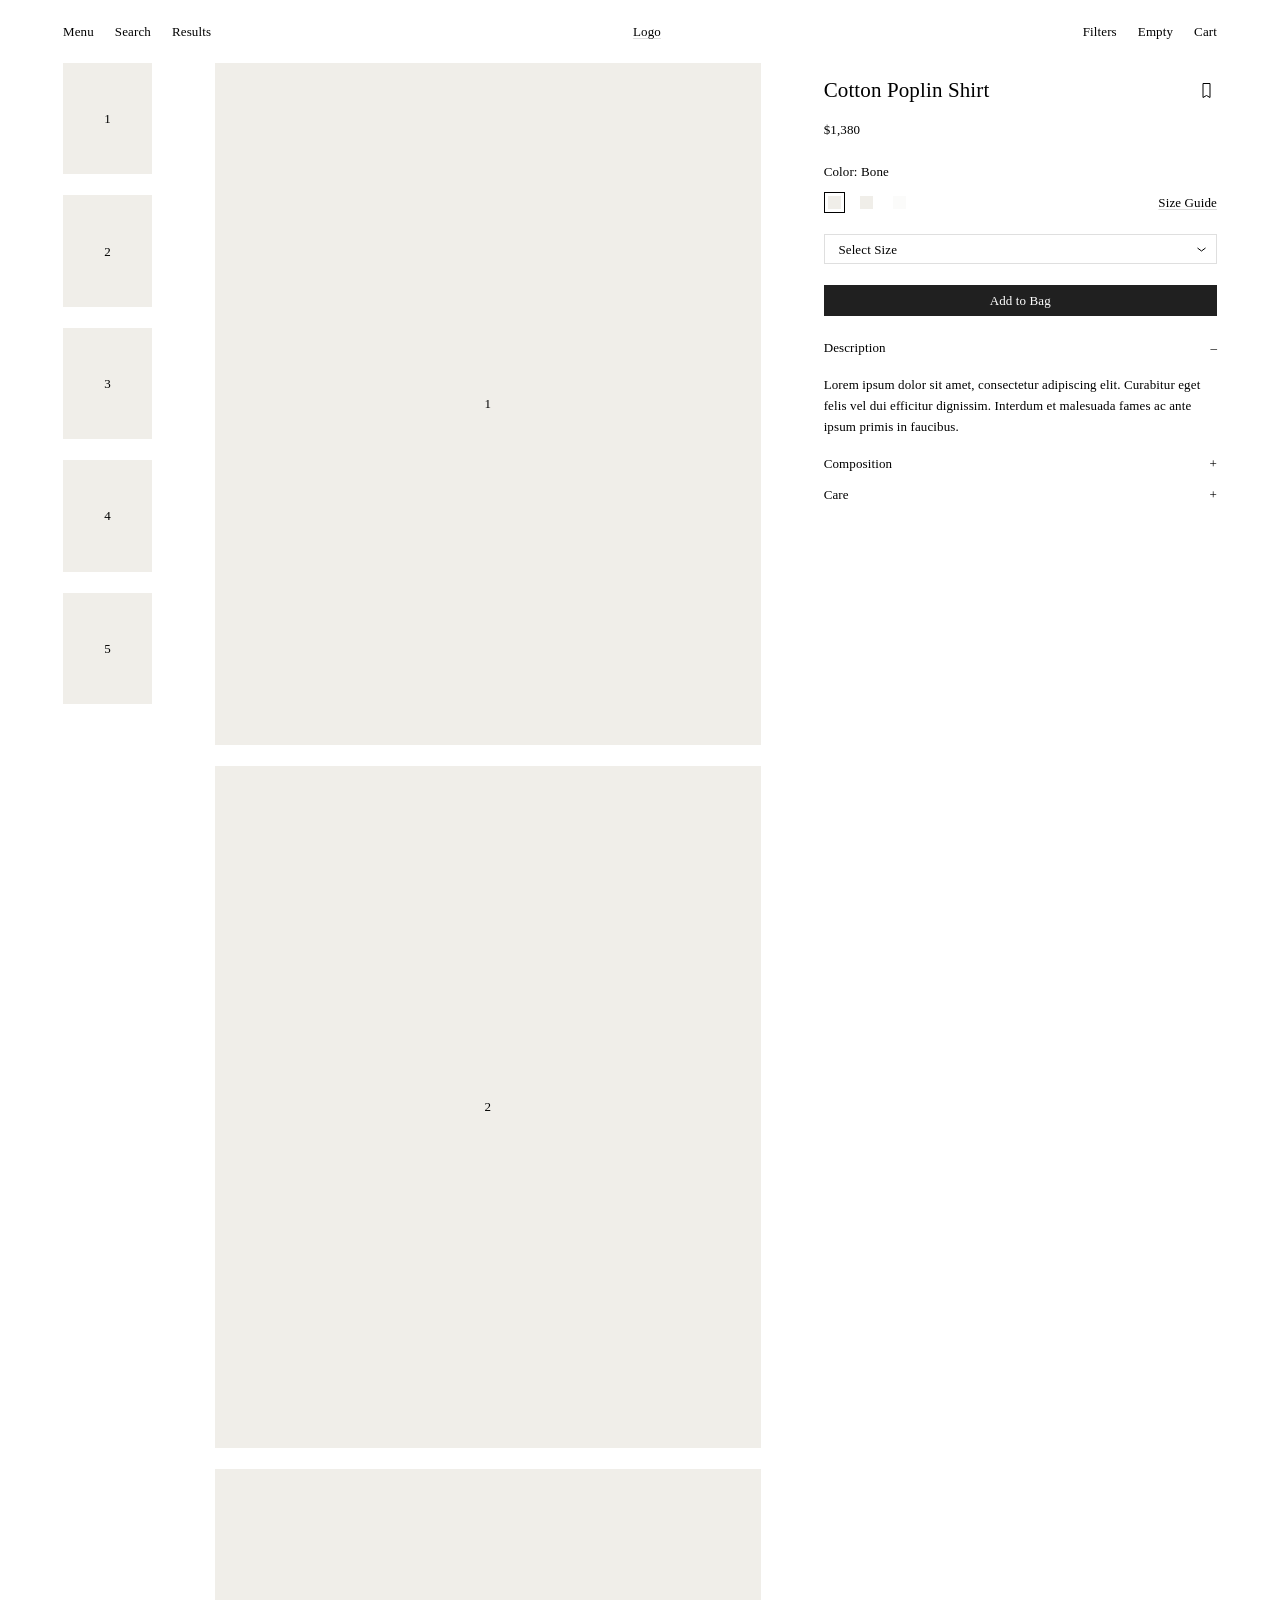
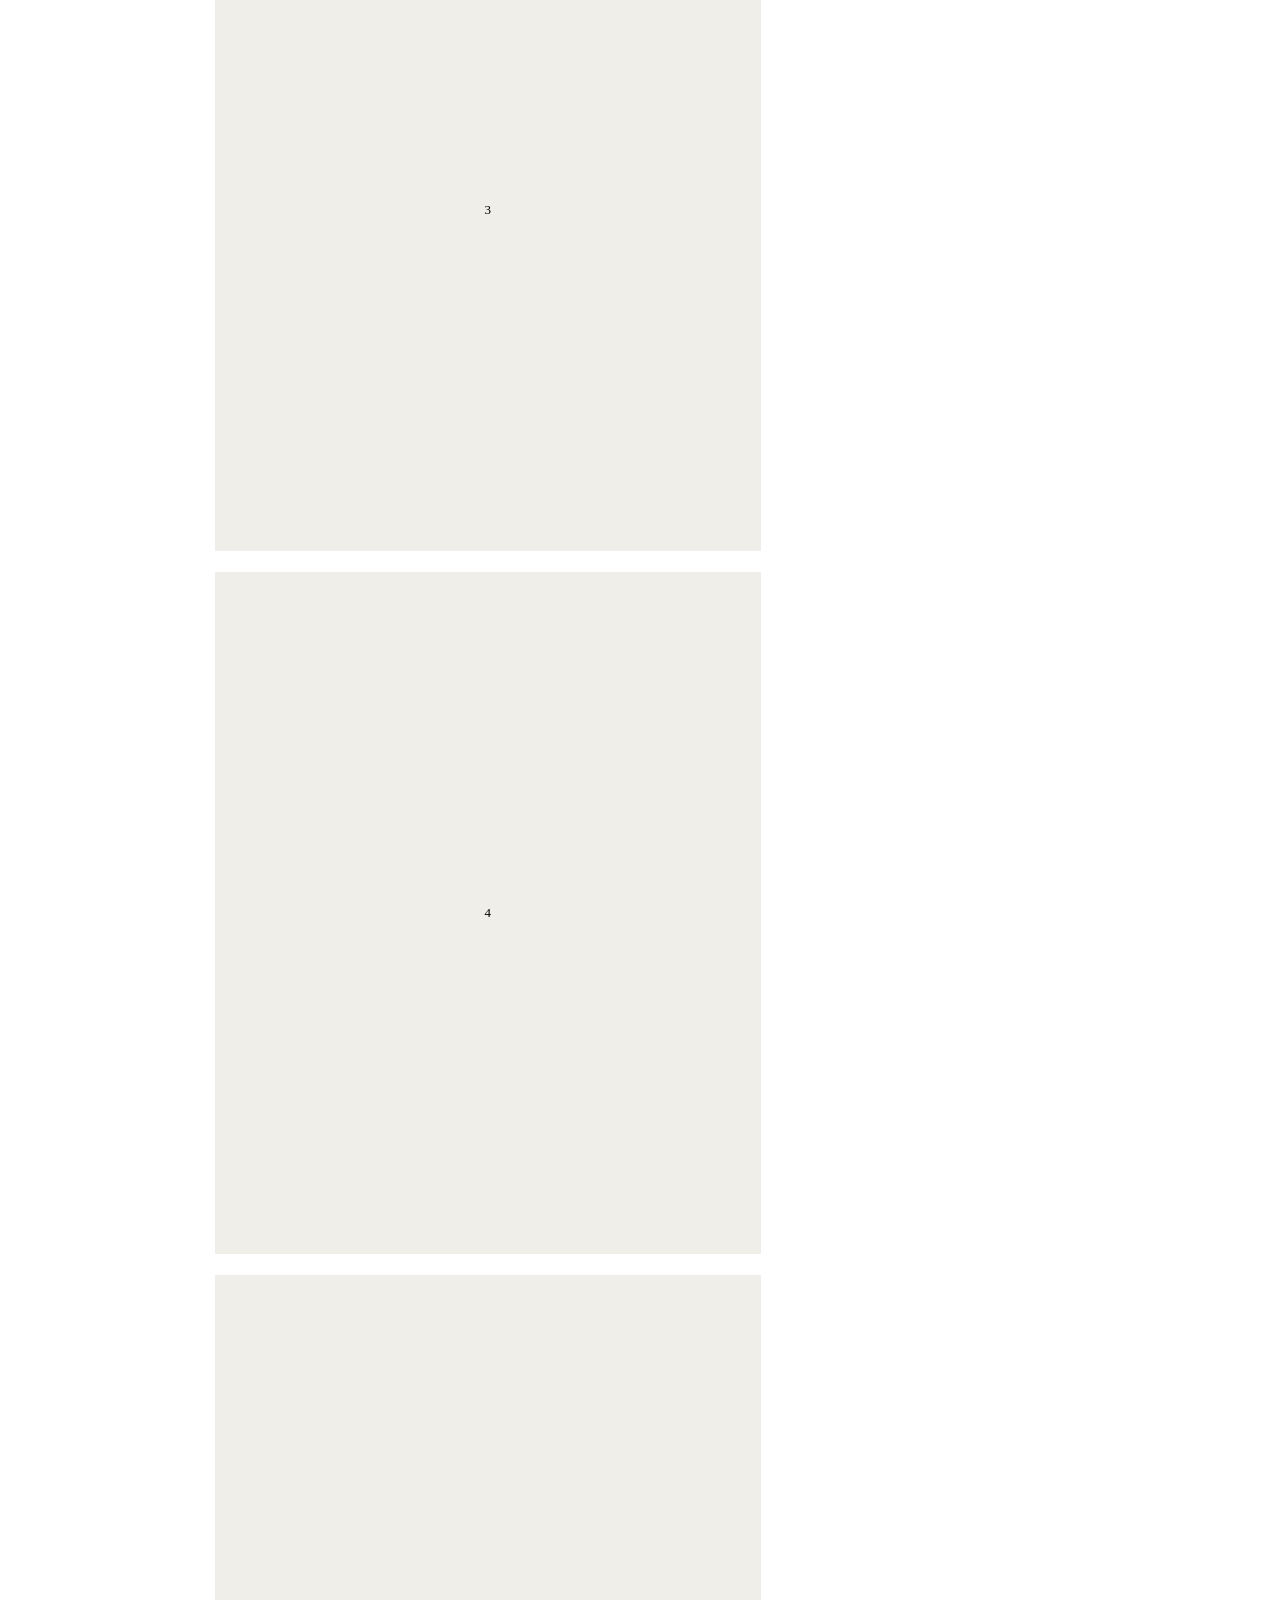
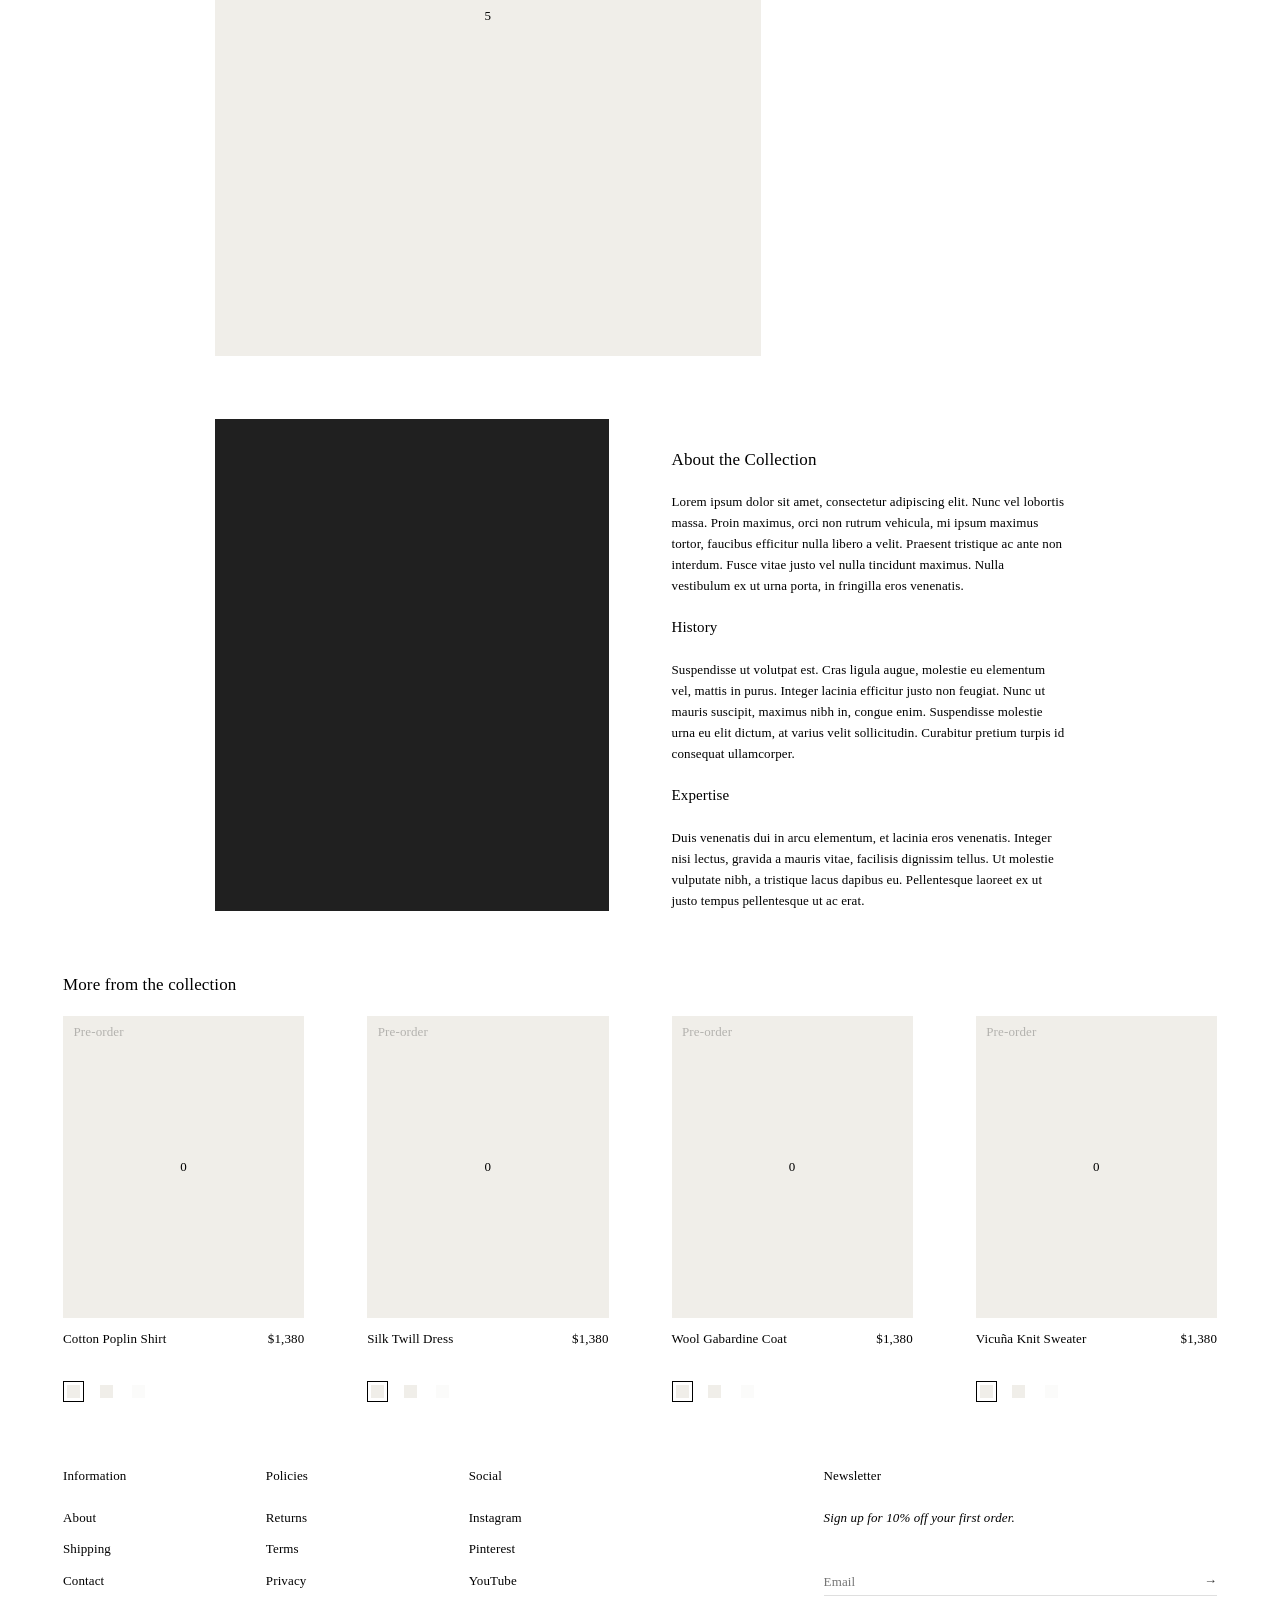
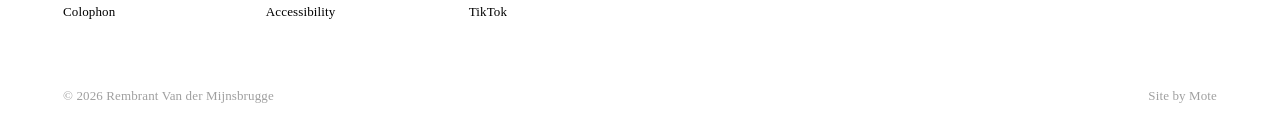
<file: product.html>
<!--

  © 2026 Rembrant Van der Mijnsbrugge
  All rights reserved

  Contact r@mote.agency for licensing

  Revenue = Session × Conversion Rate × Average Order Value
  Profit = Customer Lifetime Value ÷ Customer Acquisition Cost

-->
<!DOCTYPE html>
<html lang="en">
  <head>
    <meta charset="UTF-8">
    <meta name="viewport" content="width=device-width, initial-scale=1.0">
    <link rel="stylesheet" href="menu.css">
    <link rel="stylesheet" href="header.css">
    <link rel="stylesheet" href="footer.css">
    <link rel="stylesheet" href="base.css">
    <link rel="stylesheet" href="search.css">
    <link rel="stylesheet" href="results.css">
    <link rel="stylesheet" href="filters.css">
    <link rel="stylesheet" href="empty.css">
    <link rel="stylesheet" href="cart.css">
    <link rel="stylesheet" href="cards.css">
    <link rel="stylesheet" href="product.css">
    <title>Emergence—a Design System for Ecommerce based on Behavioral Science</title>
  </head>
  <body>
    <header>
      <button type="button" popovertarget="menu">Menu</button>
      <button type="button" popovertarget="search">Search</button>
      <button type="button" popovertarget="results">Results</button>
      <a href="home"><u>Logo</u></a>
      <button type="button" popovertarget="filters">Filters</button>
      <button type="button" popovertarget="empty">Empty</button>
      <button type="button" popovertarget="cart">Cart</button>
    </header>
    <main id="product">
      <nav>
        <ol>
          <li><a href="#image-1">1</a></li>
          <li><a href="#image-2">2</a></li>
          <li><a href="#image-3">3</a></li>
          <li><a href="#image-4">4</a></li>
          <li><a href="#image-5">5</a></li>
        </ol>
      </nav>
      <figure>
        <ol>
          <li>1</li>
          <li>2</li>
          <li>3</li>
          <li>4</li>
          <li>5</li>
        </ol>
      </figure>
      <div>
        <section class="details">
           <div class="group">
             <h1>
               Cotton Poplin Shirt
             </h1>
             <div class="bookmark">
               <svg xmlns="http://www.w3.org/2000/svg" viewBox="0 0 21 21" stroke="currentColor" fill="none" height="21" width="21">
                 <polygon points="14,17.5 10.5,15.5 7,17.5 7,3.5 14,3.5 14,17.5"/>
               </svg>
             </div>
           </div>
    
           <p class="price">
             $1,380
           </p>
    
           <div class="label">
             Color: Bone
           </div>
    
           <div class="group">
             <div class="swatches">
               <a href="product" class="active"></a>
               <a href="product"></a>
               <a href="product" aria-disabled="true"></a>
             </div>
             <a class="link" href="#size-guide">
               Size Guide
             </a>
           </div>
    
           <select>
            <option>
              Select Size
            </option>
            <option>
              XS — Only 1 left
            </option>
            <option>
              S
            </option>
            <option disabled>
              M — Sold out
            </option>
            <option>
              L — Only 1 left
            </option>
            <option disabled>
              XL — Sold out
            </option>
          </select>
    
         <button>Add to Bag</button>
    
         <div class="accordion">
            <details name="product" open>
              <summary>
                Description
              </summary>
              <div>
                Lorem ipsum dolor sit amet, consectetur adipiscing elit. Curabitur eget felis vel dui efficitur dignissim. Interdum et malesuada fames ac ante ipsum primis in faucibus.
              </div>
            </details>
            <details name="product">
              <summary>
                Composition
              </summary>
              <div>
                Nam tincidunt ac mauris sed gravida. Vivamus id enim in ligula scelerisque rutrum. Phasellus laoreet facilisis faucibus. Phasellus sed elit nec lectus finibus egestas vel sit amet risus.
              </div>
            </details>
            <details name="product">
              <summary>
                Care
              </summary>
              <div>
                Sed eget diam id nisi rutrum consequat. Aliquam vestibulum nibh at rutrum facilisis. Curabitur sit amet dictum ante. In consectetur in sem at euismod. Donec elementum quam odio, nec imperdiet orci auctor eu. Vestibulum sed risus dui. Suspendisse vitae ex sed nibh vulputate fringilla.
              </div>
            </details>
          </div>
    
        </section>
        <!--     
        <section class="complementary">
          <h4>Complementary</h4>
          <div class="cards">
            <div class="card">
              <div class="images">
                <div class="image">0</div>
                <div class="image">1</div>
                <div class="image">2</div>
                <div class="image">3</div>
                <div class="image">4</div>
                <div class="image">5</div>
              </div>
              <div class="name">
                Soft Margaux 15 Bag
              </div>
              <div class="price">
                $1,100
              </div>
              <div class="sizes">
                <div class="size" aria-disabled="true">
                  XS
                </div>
                <div class="size">
                  S
                </div>
                <div class="size">
                  M
                </div>
                <div class="size" aria-disabled="true">
                  L
                </div>
                <div class="size" aria-disabled="true">
                  XL
                </div>
              </div>
              <div class="swatches">
                <a href="product" class="active"></a>
                <a href="product"></a>
                <a href="product" aria-disabled="true"></a>
              </div>
              <div class="badge">
                Pre-order
              </div>
              <div class="bookmark">
                <svg xmlns="http://www.w3.org/2000/svg" viewBox="0 0 21 21" stroke="currentColor" fill="none" height="21" width="21">
                  <polygon points="14,17.5 10.5,15.5 7,17.5 7,3.5 14,3.5 14,17.5"/>
                </svg>
              </div>
            </div>
            <div class="card">
              <div class="images">
                <div class="image">0</div>
                <div class="image">1</div>
                <div class="image">2</div>
                <div class="image">3</div>
                <div class="image">4</div>
                <div class="image">5</div>
              </div>
              <div class="name">
                Soft Margaux 15 Bag
              </div>
              <div class="price">
                $1,100
              </div>
              <div class="sizes">
                <div class="size" aria-disabled="true">
                  XS
                </div>
                <div class="size">
                  S
                </div>
                <div class="size">
                  M
                </div>
                <div class="size" aria-disabled="true">
                  L
                </div>
                <div class="size" aria-disabled="true">
                  XL
                </div>
              </div>
              <div class="swatches">
                <a href="product" class="active"></a>
                <a href="product"></a>
                <a href="product" aria-disabled="true"></a>
              </div>
              <div class="badge">
                Pre-order
              </div>
              <div class="bookmark">
                <svg xmlns="http://www.w3.org/2000/svg" viewBox="0 0 21 21" stroke="currentColor" fill="none" height="21" width="21">
                  <polygon points="14,17.5 10.5,15.5 7,17.5 7,3.5 14,3.5 14,17.5"/>
                </svg>
              </div>
            </div>
          </div>
        </section>
         -->
      </div>
      <section class="about">
        <figure></figure>
        <div>
          <h2>About the Collection</h2>
          <p>Lorem ipsum dolor sit amet, consectetur adipiscing elit. Nunc vel lobortis massa. Proin maximus, orci non rutrum vehicula, mi ipsum maximus tortor, faucibus efficitur nulla libero a velit. Praesent tristique ac ante non interdum. Fusce vitae justo vel nulla tincidunt maximus. Nulla vestibulum ex ut urna porta, in fringilla eros venenatis.</p>
          <h3>History</h3>
          <p>Suspendisse ut volutpat est. Cras ligula augue, molestie eu elementum vel, mattis in purus. Integer lacinia efficitur justo non feugiat. Nunc ut mauris suscipit, maximus nibh in, congue enim. Suspendisse molestie urna eu elit dictum, at varius velit sollicitudin. Curabitur pretium turpis id consequat ullamcorper.</p>
          <h3>Expertise</h3>
          <p>Duis venenatis dui in arcu elementum, et lacinia eros venenatis. Integer nisi lectus, gravida a mauris vitae, facilisis dignissim tellus. Ut molestie vulputate nibh, a tristique lacus dapibus eu. Pellentesque laoreet ex ut justo tempus pellentesque ut ac erat.</p>
        </div>
      </section>
      <section class="products">
        <h2>More from the collection</h2>
        <div class="cards">
          <article>
            <a href="product">
              <figure>
                <ol>
                  <li>0</li>
                  <li>1</li>
                  <li>2</li>
                  <li>3</li>
                  <li>4</li>
                  <li>5</li>
                </ol>
              </figure>
            </a>
            <header>
              <a href="product">
                Cotton Poplin Shirt
              </a>
              <data value="1380">
                $1,380
              </data>
            </header>
            <menu>
              <li><button disabled>XS</button></li>
              <li><button>S</button></li>
              <li><button>M</button></li>
              <li><button disabled>L</button></li>
              <li><button disabled>XL</button></li>
            </menu>
            <nav>
              <a href="product" class="active"></a>
              <a href="product"></a>
              <a href="product" aria-disabled="true"></a>
            </nav>
            <small>
              Pre-order
            </small>
            <button>
              <svg xmlns="http://www.w3.org/2000/svg" viewBox="0 0 21 21" stroke="currentColor" fill="none" height="21" width="21">
                <polygon points="14,17.5 10.5,15.5 7,17.5 7,3.5 14,3.5 14,17.5"/>
              </svg>
            </button>
          </article>
          <article>
            <a href="product">
              <figure>
                <ol>
                  <li>0</li>
                  <li>1</li>
                  <li>2</li>
                  <li>3</li>
                  <li>4</li>
                  <li>5</li>
                </ol>
              </figure>
            </a>
            <header>
              <a href="product">
                Silk Twill Dress
              </a>
              <data value="1380">
                $1,380
              </data>
            </header>
            <menu>
              <li><button disabled>XS</button></li>
              <li><button>S</button></li>
              <li><button>M</button></li>
              <li><button disabled>L</button></li>
              <li><button disabled>XL</button></li>
            </menu>
            <nav>
              <a href="product" class="active"></a>
              <a href="product"></a>
              <a href="product" aria-disabled="true"></a>
            </nav>
            <small>
              Pre-order
            </small>
            <button>
              <svg xmlns="http://www.w3.org/2000/svg" viewBox="0 0 21 21" stroke="currentColor" fill="none" height="21" width="21">
                <polygon points="14,17.5 10.5,15.5 7,17.5 7,3.5 14,3.5 14,17.5"/>
              </svg>
            </button>
          </article>
          <article>
            <a href="product">
              <figure>
                <ol>
                  <li>0</li>
                  <li>1</li>
                  <li>2</li>
                  <li>3</li>
                  <li>4</li>
                  <li>5</li>
                </ol>
              </figure>
            </a>
            <header>
              <a href="product">
                Wool Gabardine Coat
              </a>
              <data value="1380">
                $1,380
              </data>
            </header>
            <menu>
              <li><button disabled>XS</button></li>
              <li><button>S</button></li>
              <li><button>M</button></li>
              <li><button disabled>L</button></li>
              <li><button disabled>XL</button></li>
            </menu>
            <nav>
              <a href="product" class="active"></a>
              <a href="product"></a>
              <a href="product" aria-disabled="true"></a>
            </nav>
            <small>
              Pre-order
            </small>
            <button>
              <svg xmlns="http://www.w3.org/2000/svg" viewBox="0 0 21 21" stroke="currentColor" fill="none" height="21" width="21">
                <polygon points="14,17.5 10.5,15.5 7,17.5 7,3.5 14,3.5 14,17.5"/>
              </svg>
            </button>
          </article>
          <article>
            <a href="product">
              <figure>
                <ol>
                  <li>0</li>
                  <li>1</li>
                  <li>2</li>
                  <li>3</li>
                  <li>4</li>
                  <li>5</li>
                </ol>
              </figure>
            </a>
            <header>
              <a href="product">
                Vicuña Knit Sweater
              </a>
              <data value="1380">
                $1,380
              </data>
            </header>
            <menu>
              <li><button disabled>XS</button></li>
              <li><button>S</button></li>
              <li><button>M</button></li>
              <li><button disabled>L</button></li>
              <li><button disabled>XL</button></li>
            </menu>
            <nav>
              <a href="product" class="active"></a>
              <a href="product"></a>
              <a href="product" aria-disabled="true"></a>
            </nav>
            <small>
              Pre-order
            </small>
            <button>
              <svg xmlns="http://www.w3.org/2000/svg" viewBox="0 0 21 21" stroke="currentColor" fill="none" height="21" width="21">
                <polygon points="14,17.5 10.5,15.5 7,17.5 7,3.5 14,3.5 14,17.5"/>
              </svg>
            </button>
          </article>
        </div>
      </section>
    </main>
    <footer>
      <form>
        <p>Newsletter</p>
        <i>Sign up for 10% off your first order.</i>
        <fieldset>
          <input type="email" placeholder="Email"/>
          <button type="submit">
            &rarr;
          </button>
        </fieldset>
      </form>
      <nav>
        <a href="#">Information</a>
        <ul>
          <li><a href="#">About</a></li>
          <li><a href="#">Shipping</a></li>
          <li><a href="#">Contact</a></li>
          <li><a href="#">Colophon</a></li>
        </ul>
      </nav>
      <nav>
        <a href="#">Policies</a>
        <ul>
          <li><a href="#">Returns</a></li>
          <li><a href="#">Terms</a></li>
          <li><a href="#">Privacy</a></li>
          <li><a href="#">Accessibility</a></li>
        </ul>
      </nav>
      <nav>
        <a href="#">Social</a>
        <ul>
          <li><a href="#">Instagram</a></li>
          <li><a href="#">Pinterest</a></li>
          <li><a href="#">YouTube</a></li>
          <li><a href="#">TikTok</a></li>
        </ul>
      </nav>
      <small>
        &copy; 2026 Rembrant Van der Mijnsbrugge
        <a href="https://mote.agency" target="_blank">
          Site by Mote
        </a>
      </small>
    </footer>
    <dialog id="menu" popover>
      <header>
        <button popovertargetaction="hide" popovertarget="menu">
          <svg xmlns="http://www.w3.org/2000/svg" viewBox="0 0 10.5 10.5" height="10.5" width="10.5" stroke="currentColor" fill="none">
            <polyline points="1,1 9.5,9.5"/>
            <polyline points="1,9.5 9.5,1"/>
          </svg>
        </button>
      </header>
      <nav>
        <details name="accordion" open>
          <summary>Most popular</summary>
          <ul>
            <li><a href="collection">Most popular</a></li>
            <li><a href="collection">Most popular</a></li>
            <li><a href="collection">Most popular</a></li>
          </ul>
        </details>
        <details name="accordion">
          <summary>Most popular</summary>
          <ul>
            <li><a href="collection">Most popular</a></li>
            <li><a href="collection">Most popular</a></li>
            <li><a href="collection">Most popular</a></li>
          </ul>
        </details>
        <details name="accordion">  
          <summary>Most popular</summary>
          <ul>
            <li><a href="collection">Most popular</a></li>
            <li><a href="collection">Most popular</a></li>
            <li><a href="collection">Most popular</a></li>
          </ul>
        </details>
      </nav>
      <footer>
        <a href="collection">
          <figure></figure>
          <i>Most popular</i> 
        </a>
      </footer>
    </dialog>
    <dialog id="search" popover>
      <header>
        <form role="search">
          <input type="search" placeholder="Search"/>
          <button type="submit">
            <svg xmlns="http://www.w3.org/2000/svg" viewBox="0 0 10.5 10.5" height="10.5" width="10.5" stroke="currentColor" fill="none">
              <circle r="4.25" cx="5.25" cy="5.25"/>
              <polyline points="9.5,9.5 8.5,8.5"/>
            </svg>
          </button>
        </form>
        <button popovertargetaction="hide" popovertarget="search">
          <svg xmlns="http://www.w3.org/2000/svg" viewBox="0 0 10.5 10.5" height="10.5" width="10.5" stroke="currentColor" fill="none">
            <polyline points="1,1 9.5,9.5"/>
            <polyline points="1,9.5 9.5,1"/>
          </svg>
        </button>
      </header>
      <p>Popular</p>
      <menu>
        <li><button type="button">Wool gabardine trousers</button></li>
        <li><button type="button">Deerskin leather gloves</button></li>
        <li><button type="button">Linen muslin jackets</button></li>
        <li><button type="button">Cotton poplin shirts</button></li>
        <li><button type="button">Silk twill dresses</button></li>
      </menu>
      <output>
        <p>Trending</p>
        <ol>
          <li>
            <article>
              <a href="product">
                <figure></figure>
                Silk dress
              </a>
            </article>
          </li>
          <li>
            <article>
              <a href="product">
                <figure></figure>
                Cotton shirt
              </a>
            </article>
          </li>
          <li>
            <article>
              <a href="product">
                <figure></figure>
                Linen jacket
              </a>
            </article>
          </li>
          <li>
            <article>
              <a href="product">
                <figure></figure>
                Wool coat
              </a>
            </article>
          </li>
          <li>
            <article>
              <a href="product">
                <figure></figure>
                Vicuña sweater
              </a>
            </article>
          </li>
        </ol>
      </output>
    </dialog>
    <dialog id="results" popover>
      <header>
        <form role="search">
          <input type="search" placeholder="Search"/>
          <button type="submit">
            <svg xmlns="http://www.w3.org/2000/svg" viewBox="0 0 10.5 10.5" height="10.5" width="10.5" stroke="currentColor" fill="none">
              <circle r="4.25" cx="5.25" cy="5.25"/>
              <polyline points="9.5,9.5 8.5,8.5"/>
            </svg>
          </button>
        </form>
        <button popovertarget="results">
          <svg xmlns="http://www.w3.org/2000/svg" viewBox="0 0 10.5 10.5" height="10.5" width="10.5" stroke="currentColor" fill="none">
            <polyline points="1,1 9.5,9.5"/>
            <polyline points="1,9.5 9.5,1"/>
          </svg>
        </button>
      </header>
      <p>Suggestions</p>
      <menu>
        <li><button type="button"><mark>Black</mark> gabardine trousers</button></li>
        <li><button type="button"><mark>Black</mark> leather gloves</button></li>
        <li><button type="button"><mark>Black</mark> muslin jackets</button></li>
        <li><button type="button"><mark>Black</mark> poplin shirts</button></li>
        <li><button type="button"><mark>Black</mark> twill dresses</button></li>
      </menu>
      <output>
        <p>Results</p>
        <ol>
          <li>
            <article>
              <a href="product">
                <figure></figure>
                <mark>Black</mark> dress
              </a>
            </article>
          </li>
          <li>
            <article>
              <a href="product">
                <figure></figure>
                <mark>Black</mark> shirt
              </a>
            </article>
          </li>
          <li>
            <article>
              <a href="product">
                <figure></figure>
                <mark>Black</mark> jacket
              </a>
            </article>
          </li>
          <li>
            <article>
              <a href="product">
                <figure></figure>
                <mark>Black</mark> coat
              </a>
            </article>
          </li>
          <li>
            <article>
              <a href="product">
                <figure></figure>
                <mark>Black</mark> sweater
              </a>
            </article>
          </li>
        </ol>
      </output>
      <footer>
        <i>138 Results</i>
        <a href="collection">View all</a>
      </footer>
    </dialog>
    <dialog id="filters" popover>
      <header>
        <button popovertargetaction="hide" popovertarget="filters"> 
          <svg xmlns="http://www.w3.org/2000/svg" viewBox="0 0 10.5 10.5" height="10.5" width="10.5" stroke="currentColor" fill="none">
            <polyline points="1,1 9.5,9.5"/>
            <polyline points="1,9.5 9.5,1"/>
          </svg>
        </button>
      </header>
      <nav>
        <details name="filters" open>
          <summary>Availability</summary>
          <ul>
            <li><label><input type="checkbox" name="availability">Available</label></li>
            <li><label><input type="checkbox" name="availability">Pre-order</label></li>
            <li><label><input type="checkbox" name="availability">Limited</label></li>
            <li><label><input type="checkbox" name="availability">Sold out</label></li>
          </ul>
        </details>
        <details name="filters">
          <summary>Category</summary>
          <ul>
            <li><label><input type="checkbox" name="material">Cotton</label></li>
            <li><label><input type="checkbox" name="material">Linen</label></li>
            <li><label><input type="checkbox" name="material">Silk</label></li>
          </ul>
        </details>
        <details name="filters">
          <summary>Designer</summary>
          <ul>
            <li><label><input type="checkbox" name="material">Cotton</label></li>
            <li><label><input type="checkbox" name="material">Linen</label></li>
            <li><label><input type="checkbox" name="material">Silk</label></li>
          </ul>
        </details>
        <details name="filters">
          <summary>Material</summary>
          <ul>
            <li><label><input type="checkbox" name="material">Merino</label></li>
            <li><label><input type="checkbox" name="material">Vicuña</label></li>
            <li><label><input type="checkbox" name="material">Cotton</label></li>
            <li><label><input type="checkbox" name="material">Linen</label></li>
            <li><label><input type="checkbox" name="material">Silk</label></li>
          </ul>
        </details>
        <details name="filters">
          <summary>Color</summary>
          <ul>
            <li><label><input type="checkbox" name="material">Cotton</label></li>
            <li><label><input type="checkbox" name="material">Linen</label></li>
            <li><label><input type="checkbox" name="material">Silk</label></li>
          </ul>
        </details>
        <details name="filters">  
          <summary>Size</summary>
          <ul>
            <li><label><input type="checkbox" name="size">XS</label></li>
            <li><label><input type="checkbox" name="size">S</label></li>
            <li><label><input type="checkbox" name="size">M</label></li>
            <li><label><input type="checkbox" name="size">L</label></li>
            <li><label><input type="checkbox" name="size">XL</label></li>
          </ul>
        </details>
        <details name="filters">  
          <summary>Sort</summary>
          <ul>
            <li><label><input type="radio" name="sort">Populatiry</label></li>
            <li><label><input type="radio" name="sort">Price</label></li>
            <li><label><input type="radio" name="sort">Date</label></li>
          </ul>
        </details>
      </nav>
      <footer>
        <button type="reset">
          Reset
        </button>
        <button type="submit">
          Submit
        </button>
      </footer>
    </dialog>
    <dialog id="empty" popover>
      <header>
        <button popovertargetaction="hide" popovertarget="empty">
          <svg xmlns="http://www.w3.org/2000/svg" viewBox="0 0 10.5 10.5" height="10.5" width="10.5" stroke="currentColor" fill="none">
            <polyline points="1,1 9.5,9.5"/>
            <polyline points="1,9.5 9.5,1"/>
          </svg>
        </button>
      </header>
      <p>
        Your cart is empty
        <a href="collection"><u>Most popular</u></a>
      </p>
      <p>Most popular</p>
      <ol>
        <li>
          <article>
            <a href="product">
              <figure></figure>
              Deerskin leather gloves
            </a>
          </article>
        </li>
        <li>
          <article>
            <a href="product">
              <figure></figure>
              Wool gabardine trousers
            </a>
          </article>
        </li>
        <li>
          <article>
            <a href="product">
              <figure></figure>
              Linen muslin jacket
            </a>
          </article>
        </li>
        <li>
          <article>
            <a href="product">
              <figure></figure>
              Silk twill dress
            </a>
          </article>
        </li>
      </ol>
    </dialog>
    <dialog id="cart" popover>
      <header>
        <button popovertargetaction="hide" popovertarget="cart">
          <svg xmlns="http://www.w3.org/2000/svg" viewBox="0 0 10.5 10.5" height="10.5" width="10.5" stroke="currentColor" fill="none">
            <polyline points="1,1 9.5,9.5"/>
            <polyline points="1,9.5 9.5,1"/>
          </svg>
        </button>
      </header>
      <ol>
        <li>
          <article>
            <a href="product"><figure></figure></a>
            <div>
              Deerskin leather gloves
              <data value="138">$138</data>
              <dl>
                <dt>Color</dt><dd>Black</dd>
                <dt>Size</dt><dd>9</dd>
                <dt>Quantity</dt><dd>1</dd>
              </dl>
              <button type="button">Remove</button>
            </div>
          </article>
        </li>
        <li>
          <article>
            <a href="product"><figure></figure></a>
            <div>
              Wool gabardine trousers
              <data value="138">$318</data>
              <dl>
                <dt>Color</dt><dd>Black</dd>
                <dt>Size</dt><dd>32</dd>
                <dt>Quantity</dt><dd>1</dd>
              </dl>
              <button type="button">Remove</button>
            </div>
          </article>
        </li>
        <li>
          <article>
            <a href="product"><figure></figure></a>
            <div>
              Linen muslin jacket
              <data value="138">$813</data>
              <dl>
                <dt>Color</dt><dd>Bone</dd>
                <dt>Size</dt><dd>40</dd>
                <dt>Quantity</dt><dd>1</dd>
              </dl>
              <button type="button">Remove</button>
            </div>
          </article>
        </li>
      </ol>
      <footer>
        <i>Subtotal</i>
        <data value="3180">$1,830</data>
        <form action="#checkout">
          <button type="submit">Checkout</button>
        </form>
      </footer>
    </dialog>
  </body>
</html>
</file>
<file: menu.css>
/*

  © 2026 Rembrant Van der Mijnsbrugge
  All rights reserved

  Contact r@mote.agency for licensing

  Revenue = Session × Conversion Rate × Average Order Value
  Profit = Customer Lifetime Value ÷ Customer Acquisition Cost

*/

#menu {
  max-height: calc(100% - var(--leading) * 1);
  max-width: calc(100% - var(--leading) * 1);
  margin: calc(var(--leading) * 0.5);
  width: calc(100vw / 8 * 2);
  min-width: 360px;
  height: 100%;
  border: none;
  padding: 0;
}
#menu:popover-open {
  grid-template-rows: auto 1fr auto;
  display: grid;
}

#menu nav {
  padding: 0 calc(var(--leading) * 0.5);
  gap: calc(var(--leading) * 0.5);
  align-content: start;
  display: grid;
}
#menu details summary {
  list-style: none;
  cursor: pointer;
}
#menu details summary:hover {
  text-decoration: underline rgb(var(--dark) / 0.25);
  text-underline-offset: 2px;
}
#menu details summary::after {
  float: right;
  content: '+';
}
#menu details[open] summary::after {
  content: '–';
}
#menu ul {
  padding: calc(var(--leading) * 1) 0 calc(var(--leading) * 1.5) 0;
  gap: calc(var(--leading) * 0.5);
  list-style: none;
  display: grid;
  margin: 0;
}

#menu footer {
  padding: calc(var(--leading) * 0.5);
  gap: calc(var(--leading) * 0.5);
  display: grid;
}
#menu figure {
  background: rgb(var(--light) / 1);
  aspect-ratio: 3 / 2;
  margin: 0;
}
</file>
<file: header.css>
/*

  © 2026 Rembrant Van der Mijnsbrugge
  All rights reserved

  Contact r@mote.agency for licensing

  Revenue = Session × Conversion Rate × Average Order Value
  Profit = Customer Lifetime Value ÷ Customer Acquisition Cost

*/

body > header {
  grid-template-columns: repeat(3, auto) 1fr repeat(3, auto);
  padding: calc(var(--leading) * 1);
  gap: calc(var(--leading) * 1);
  align-items: center;
  text-align: center;
  position: sticky;
  display: grid;
  z-index: 1;
  top: 0;
}
@media(min-width: 768px) {
  body > header {
    padding-inline: calc(var(--leading) * 3);
  }
}
</file>
<file: footer.css>
/*

  © 2026 Rembrant Van der Mijnsbrugge
  All rights reserved

  Contact r@mote.agency for licensing

  Revenue = Session × Conversion Rate × Average Order Value
  Profit = Customer Lifetime Value ÷ Customer Acquisition Cost

*/

body > footer {
  padding-inline: calc(var(--leading) * 0.5);
  padding-block: calc(var(--leading) * 1);
  grid-template-columns: repeat(2, 1fr);
  gap: calc(var(--leading) * 2) 0;
  align-items: start;
  display: grid;
}

body > footer form {
  padding: 0 calc(var(--leading) * 0.5);
  grid-column: 1 / -1;
}
body > footer p {
  margin: 0 0 calc(var(--leading) * 0.5) 0;
}
body > footer i {
  margin: 0 0 calc(var(--leading) * 1) 0;
  display: block;
}
body > footer fieldset {
  border-bottom: 1px solid rgb(var(--dark) / 0.125);
  border-top: 1px solid transparent;
  grid-template-columns: 1fr auto;
  border-right: none;
  border-left: none;
  display: grid;
  padding: 0;
  margin: 0;
}
body > footer fieldset:hover {
  border-bottom: 1px solid rgb(var(--dark) / 0.25);
}
body > footer fieldset:focus-within {
  border-bottom: 1px solid rgb(var(--dark) / 1);
}
body > footer input {
  padding: calc(var(--leading) * 0.25 - 1px) 0;
  color: rgb(var(--dark) / 1);
  letter-spacing: inherit;
  line-height: inherit;
  font-family: inherit;
  background: none;
  appearance: none;
  font-size: 16px;
  outline: none;
  border: none;
}
body > footer input::placeholder {
  font-size: 1rem;
}
body > footer button {
  padding: calc(var(--leading) * 0.25 - 1px) 0;
  min-width: calc(var(--leading) * 1.5);
  color: rgb(var(--dark) / 0.785);
  letter-spacing: inherit;
  line-height: inherit;
  font-family: inherit;
  text-align: right;
  background: none;
  appearance: none;
  font-size: 1rem;
  cursor: pointer;
  border: none;
}
body > footer button:hover {
  color: rgb(var(--dark) / 1);
}

body > footer nav {
  padding: 0 calc(var(--leading) * 0.5);
  gap: calc(var(--leading) * 1);
  display: grid;
}
body > footer ul {
  gap: calc(var(--leading) * 0.5);
  list-style: none;
  display: grid;
  padding: 0;
  margin: 0;
}

body > footer small {
  padding: 0 calc(var(--leading) * 0.5);
  grid-template-columns: 1fr auto;
  grid-column: 1 / -1;
  font-size: inherit;
  opacity: 0.375;
  display: grid;
}

@media(min-width: 768px) {
  body > footer {
    padding-inline: calc(var(--leading) * 1.5);
    grid-template-columns: repeat(24, 1fr);
    gap: calc(var(--leading) * 3) 0;
  }
  body > footer form {
    padding: 0 calc(var(--leading) * 1.5);
    grid-column: 16 / span 9;
  }
  body > footer p {
    margin: 0 0 calc(var(--leading) * 1) 0;
  }
  body > footer i {
    margin: 0 0 calc(var(--leading) * 1.75) 0;
  }
  body > footer nav {
    padding: 0 calc(var(--leading) * 1.5);
    grid-column: span 4;
    order: -1;
  }
  body > footer small {
    padding: 0 calc(var(--leading) * 1.5);
  }
}
</file>
<file: base.css>
/*

  © 2026 Rembrant Van der Mijnsbrugge
  All rights reserved

  Contact r@mote.agency for licensing

  Revenue = Session × Conversion Rate × Average Order Value
  Profit = Customer Lifetime Value ÷ Customer Acquisition Cost

*/

* {
  box-sizing: border-box;
}

:root {
  --light: 240 238 233;
  --leading: 21px;
  --dark: 0 0 0;
}

::backdrop {
  background-image: url("data:image/svg+xml,<svg xmlns='http://www.w3.org/2000/svg' viewBox='0 0 200 200'><filter id='noise'><feTurbulence type='fractalNoise' baseFrequency='0.65' numOctaves='3' stitchTiles='stitch'/><feColorMatrix type='saturate' values='0'/></filter><rect width='100%' height='100%' filter='url(%23noise)' opacity='0.25'/></svg>");
  background-color: rgb(255 255 255 / 0.75);
  background-blend-mode: multiply;
  background-size: 100px 100px;
  backdrop-filter: blur(21px);
  background-repeat: repeat;
}

::selection {
  background: rgb(var(--light) / 1);
}

html {
  -webkit-font-smoothing: antialiased;
  line-height: var(--leading);
  letter-spacing: 0.125px;
  font-size: 13px;
}

body {
  margin: 0;
}

dialog {
  background: rgb(255 255 255 / 0.9375);
  backdrop-filter: blur(21px);
}

figure {
  margin: 0;
}

select {
  color: inherit;
}

svg {
  display: block;
}

h1 {
  line-height: inherit;
  font-weight: inherit;
  font-size: 21px;
}

p {
  margin: calc(var(--leading) * 1) 0;
}

a {
  text-decoration-color: rgb(var(--dark) / 0);
  text-underline-offset: 2px;
  color: inherit;
}
a u {
  text-decoration: none;
}
a:has(u) {
  text-decoration-color: rgb(var(--dark) / 0.125);
}
a:hover {
  text-decoration-color: rgb(var(--dark) / 0.25);
}

button {
  letter-spacing: inherit;
  line-height: inherit;
  font-family: inherit;
  font-size: inherit;
  cursor: pointer;
}
button[type="button"] {
  background: none;
  appearance: none;
  color: inherit;
  outline: none;
  border: none;
  padding: 0;
}
button[type="button"]:is(:hover, :focus) {
  text-decoration: underline rgb(var(--dark) / 0.25);
  text-underline-offset: 2px;
}
button[popovertargetaction="hide"] {
  min-width: calc(var(--leading) * 1.5);
  padding: calc(var(--leading) * 0.5);
  background: rgb(var(--dark) / 0);
  color: rgb(var(--dark)/ 0.875);
  appearance: none;
  outline: none;
  border: none;
}
button[popovertargetaction="hide"]:is(:hover, :focus) {
  color: rgb(var(--dark) / 1);
}
</file>
<file: search.css>
/*

  © 2026 Rembrant Van der Mijnsbrugge
  All rights reserved

  Contact r@mote.agency for licensing

  Revenue = Session × Conversion Rate × Average Order Value
  Profit = Customer Lifetime Value ÷ Customer Acquisition Cost

  https://css-tricks.com/there-is-no-need-to-trap-focus-on-a-dialog-element

*/

#search {
  width: calc(100vw - var(--leading) * 1);
  padding: 0 calc(var(--leading) * 0.5);
  margin: calc(var(--leading) * 0.5);
  border: none;
}
@media(min-width: 768px) {
  #search {
    width: calc(100vw / 8 * 5);
    margin-inline: auto;
  }
}

#search header {
  border-bottom: 1px solid rgb(0 0 0 / 0.125);
  grid-template-columns: auto 1fr auto;
  border-top: 1px solid transparent;
  display: grid;
}
#search header:hover {
  border-bottom: 1px solid rgb(0 0 0 / 0.25);
}
#search header:focus-within {
  border-bottom: 1px solid rgb(0 0 0 / 1);
}
#search header form {
  display: contents;
}
#search header button {
  padding: calc(21px * 0.25 - 2px) calc(21px * 0.5);
  min-width: calc(21px * 1.5);
  color: rgb(0 0 0 / 0.875);
  letter-spacing: inherit;
  line-height: inherit;
  font-family: inherit;
  font-size: inherit;
  background: none;
  cursor: pointer;
  border: none;
}
#search header button:hover {
  color: rgb(0 0 0 / 1);
}
#search header input[type="search"] {
  padding: calc(21px * 0.25 - 1px) 0;
  letter-spacing: inherit;
  line-height: inherit;
  font-family: inherit;
  appearance: none;
  background: none;
  font-size: 16px;
  outline: none;
  border: none;
}
#search header input[type="search"]::placeholder {
  color: rgb(0 0 0 / 0.375);
  font-size: 1rem;
}
#search header input[type="search"]::-webkit-search-cancel-button {
  -webkit-appearance: none;
}
#search header button[type="submit"] {
  margin-left: calc(21px * -0.5);
  order: -1;
}
#search header button[popovertarget="search"] {
  margin-right: calc(21px * -0.5);
}

#search menu {
  padding: 0 0 calc(21px * 1) 0;
  gap: calc(21px * 0.5);
  list-style: none;
  display: grid;
  margin: 0;
}
#search menu button {
  line-height: inherit;
  font-family: inherit;
  font-size: inherit;
  background: none;
  color: inherit;
  border: none;
  padding: 0;
}
#search menu button:hover {
  text-decoration: underline rgb(0 0 0 / 0.25);
  text-underline-offset: 2px;
  cursor: pointer;
}

#search output {
  gap: calc(21px * 0);
  display: grid;
}
#search output ol {
  grid-template-columns: repeat(3, 1fr);
  margin: 0 0 calc(21px * 1) 0;
  gap: calc(21px * 0.5);
  list-style: none;
  display: grid;
  padding: 0;
}
#search output figure {
  margin: 0 0 calc(21px * 0.5) 0;
  background: rgb(240 238 233);
  aspect-ratio: 4 / 5;
}
#search output a {
  text-decoration-color: rgb(0 0 0 / 0);
  text-underline-offset: 2px;
  color: inherit;
}
#search output a:hover {
  text-decoration-color: rgb(0 0 0 / 0.25);
}
@media(width < 768px) {
  #search output li:nth-child(n+4) {
    display: none;
  }
}
@media(min-width: 768px) {
  #search output ol {
    grid-template-columns: repeat(5, 1fr);
  }
}
</file>
<file: results.css>
/*

  © 2026 Rembrant Van der Mijnsbrugge
  All rights reserved

  Contact r@mote.agency for licensing

  Revenue = Session × Conversion Rate × Average Order Value
  Profit = Customer Lifetime Value ÷ Customer Acquisition Cost

  https://css-tricks.com/there-is-no-need-to-trap-focus-on-a-dialog-element

*/

#results {
  width: calc(100vw - var(--leading) * 1);
  padding: 0 calc(var(--leading) * 0.5);
  margin: calc(var(--leading) * 0.5);
  border: none;
}
@media(min-width: 768px) {
  #results {
    width: calc(100vw / 8 * 5);
    margin-inline: auto;
  }
}

#results header {
  border-bottom: 1px solid rgb(0 0 0 / 0.125);
  grid-template-columns: auto 1fr auto;
  border-top: 1px solid transparent;
  display: grid;
}
#results header:hover {
  border-bottom: 1px solid rgb(0 0 0 / 0.25);
}
#results header:focus-within {
  border-bottom: 1px solid rgb(0 0 0 / 1);
}
#results header form {
  display: contents;
}
#results header button {
  padding: calc(21px * 0.25 - 2px) calc(21px * 0.5);
  min-width: calc(21px * 1.5);
  color: rgb(0 0 0 / 0.875);
  letter-spacing: inherit;
  line-height: inherit;
  font-family: inherit;
  font-size: inherit;
  background: none;
  cursor: pointer;
  border: none;
}
#results header button:hover {
  color: rgb(0 0 0 / 1);
}
#results header input[type="search"] {
  padding: calc(21px * 0.25 - 1px) 0;
  letter-spacing: inherit;
  line-height: inherit;
  font-family: inherit;
  appearance: none;
  background: none;
  font-size: 16px;
  outline: none;
  border: none;
}
#results header input[type="search"]::placeholder {
  color: rgb(0 0 0 / 0.375);
  font-size: 1rem;
}
#results header input[type="search"]::-webkit-search-cancel-button {
  -webkit-appearance: none;
}
#results header button[type="submit"] {
  margin-left: calc(21px * -0.5);
  order: -1;
}
#results header button[popovertarget="results"] {
  margin-right: calc(21px * -0.5);
}

#results menu {
  padding: 0 0 calc(21px * 1) 0;
  gap: calc(21px * 0.5);
  list-style: none;
  display: grid;
  margin: 0;
}
#results menu button {
  line-height: inherit;
  font-family: inherit;
  font-size: inherit;
  background: none;
  color: inherit;
  border: none;
  padding: 0;
}
#results menu button:hover {
  text-decoration: underline rgb(0 0 0 / 0.25);
  text-underline-offset: 2px;
  cursor: pointer;
}
#results menu button:has(mark) {
  color: rgb(0 0 0 / 0.375);
}
#results menu mark {
  background: transparent;
  color: rgb(0 0 0 / 1);
}

#results output {
  gap: calc(21px * 0);
  display: grid;
}
#results output ol {
  grid-template-columns: repeat(3, 1fr);
  margin: 0 0 calc(21px * 1) 0;
  gap: calc(21px * 0.5);
  list-style: none;
  display: grid;
  padding: 0;
}
#results output figure {
  margin: 0 0 calc(21px * 0.5) 0;
  background: rgb(240 238 233);
  aspect-ratio: 4 / 5;
}
#results output article:has(mark) {
  color: rgb(0 0 0 / 0.375);
}
#results output mark {
  background: transparent;
  color: rgb(0 0 0 / 1);
}
#results output a {
  text-decoration-color: rgb(0 0 0 / 0);
  text-underline-offset: 2px;
  color: inherit;
}
#results output a:hover {
  text-decoration-color: rgb(0 0 0 / 0.25);
}
@media(width < 768px) {
  #results output li:nth-child(n+4) {
    display: none;
  }
}
@media(min-width: 768px) {
  #results output ol {
    grid-template-columns: repeat(5, 1fr);
  }
}

#results footer {
  margin: calc(21px * 1) 0 calc(21px * 0.25) 0;
  grid-template-columns: 1fr auto;
  display: grid;
}
#results footer a {
  text-decoration-color: rgb(0 0 0 / 0.125);
  text-underline-offset: 2px;
  color: inherit;
}
#results footer a:hover {
  text-decoration-color: rgb(0 0 0 / 0.25);
}
</file>
<file: filters.css>
/*

  © 2026 Rembrant Van der Mijnsbrugge
  All rights reserved

  Contact r@mote.agency for licensing

  https://web.dev/blog/popover-api

*/

#filters {
  max-height: calc(100% - var(--leading) * 1);
  max-width: calc(100% - var(--leading) * 1);
  margin: calc(var(--leading) * 0.5);
  margin-top: auto;
  height: 75vh;
  border: none;
  width: 100%;
  padding: 0;
}
#filters:popover-open {
  grid-template-rows: auto 1fr auto;
  display: grid;
}
@media(min-width: 768px) {
  #filters {
    height: calc(100dvh / 8 * 5);
    width: calc(100vw / 8 * 5);
    margin-inline: auto;
  }
}

#filters nav {
  padding: calc(var(--leading) * 1.5) calc(var(--leading) * 0.5);
  gap: calc(var(--leading) * 0.5);
  align-content: start;
  display: grid;
}
#filters details summary {
  list-style: none;
  cursor: pointer;
}
#filters details summary:hover {
  text-decoration: underline rgb(var(--dark) / 0.25);
  text-underline-offset: 2px;
}
#filters details summary::after {
  float: right;
  content: '+';
}
#filters details[open] summary::after {
  content: '–';
}
#filters ul {
  padding: calc(var(--leading) * 1) 0 calc(var(--leading) * 1.5) 0;
  gap: calc(var(--leading) * 0.5) calc(var(--leading) * 1);
  grid-template-columns: repeat(2, 1fr);
  list-style: none;
  display: grid;
  margin: 0;
}
#filters details:last-child ul {
  padding: calc(var(--leading) * 1) 0 0 0;
}
#filters label {
  gap: calc(var(--leading) * 0.25);
  grid-template-columns: auto 1fr;
  align-items: center;
  display: grid;
}
#filters input {
  margin: 0;
}

#filters footer {
  grid-template-columns: repeat(2, 1fr);
  padding: calc(var(--leading) * 0.5);
  gap: calc(var(--leading) * 0.5);
  display: grid;
}
#filters button[type="reset"] {
  padding: calc(var(--leading) * 0.25) calc(var(--leading) * 0.75);
  background: rgb(var(--dark) / 0.03125);
  color: rgb(var(--dark) / 1);
  line-height: inherit;
  font-family: inherit;
  font-size: inherit;
  cursor: pointer;
  border: none;
}
#filters button[type="reset"]:hover {
  background: rgb(var(--dark) / 0.0625);
}
#filters button[type="submit"] {
  padding: calc(var(--leading) * 0.25) calc(var(--leading) * 0.75);
  background: rgb(var(--dark) / 0.875);
  line-height: inherit;
  font-family: inherit;
  font-size: inherit;
  cursor: pointer;
  border: none;
  color: white;
}
#filters button[type="submit"]:hover {
  background: rgb(var(--dark) / 1);
}
</file>
<file: empty.css>
/*

  © 2026 Rembrant Van der Mijnsbrugge
  All rights reserved

  Contact r@mote.agency for licensing

  Revenue = Session × Conversion Rate × Average Order Value
  Profit = Customer Lifetime Value ÷ Customer Acquisition Cost

*/

#empty {
  height: calc(100dvh - var(--leading) * 1);
  grid-template-rows: auto 1fr auto auto;
  margin: calc(var(--leading) * 0.5);
  width: calc(100vw / 8 * 2);
  margin-inline-start: auto;
  min-width: 360px;
  border: none;
  padding: 0;
}
#empty:popover-open {
  display: grid;
}

#empty header {
  place-content: end;
  display: grid;
}

#empty p {
  padding: 0 calc(var(--leading) * 0.5);
}
#empty p:first-of-type {
  gap: calc(var(--leading) * 0.5);
  place-content: center;
  text-align: center;
  display: grid;
}

#empty ol {
  grid-template-columns: repeat(2, 1fr);
  padding: 0 calc(var(--leading) * 0.5);
  gap: calc(var(--leading) * 0.5);
  align-content: start;
  list-style: none;
  overflow-y: auto;
  display: grid;
  margin: 0;
}
#empty a {
  padding: 0 0 calc(var(--leading) * 0.5) 0;
  gap: calc(21px * 0.5);
  display: grid;
}
#empty figure {
  background: rgb(240 238 233 / 1);
  aspect-ratio: 4 / 5;
}
</file>
<file: cart.css>
/*

  © 2026 Rembrant Van der Mijnsbrugge
  All rights reserved

  Contact r@mote.agency for licensing

  https://www.w3.org/TR/CSS2/generate.html#content

*/

#cart {
  height: calc(100dvh - var(--leading) * 1);
  margin: calc(var(--leading) * 0.5);
  grid-template-rows: auto 1fr auto;
  width: calc(100vw / 8 * 2);
  margin-inline-start: auto;
  min-width: 360px;
  border: none;
  padding: 0;
}
#cart:popover-open {
  display: grid;
}

#cart header {
  place-content: end;
  display: grid;
}

#cart ol {
  gap: calc(21px * 0.5);
  align-content: start;
  list-style: none;
  overflow-y: auto;
  display: grid;
  padding: 0;
  margin: 0;
}
#cart article {
  grid-template-columns: 1fr 1fr;
  padding: 0 calc(21px * 0.5);
  gap: calc(21px * 0.5);
  display: grid;
}
#cart a {
  display: block;
}
#cart figure {
  background: rgb(240 238 233 / 1);
  aspect-ratio: 4 / 5;
  margin: 0;
}
#cart data {
  display: block;
}
#cart dl {
  margin: calc(21px * 1) 0;
}
#cart dt {
  display: inline;
}
#cart dt:after {
  content: ': ';
}
#cart dd {
  display: inline;
  margin: 0;
}
#cart dd:after {
  display: block;
  content: '';
}

#cart footer {
  grid-template-columns: 1fr auto;
  padding: calc(21px * 0.5);
  gap: calc(21px * 0.5);
  display: grid;
}
#cart form {
  grid-column: 1 / -1;
  display: grid;
}
#cart button[type="submit"] {
  padding: calc(21px * 0.25) calc(21px * 0.75);
  background: rgb(0 0 0 / 0.875);
  color: rgb(255 255 255 / 1);
  appearance: none;
  border: none;
}
#cart button[type="submit"]:hover {
  background: rgb(0 0 0 / 1);
}
</file>
<file: cards.css>
/*

  © 2026 Rembrant Van der Mijnsbrugge
  All rights reserved

  Contact r@mote.agency for licensing

  Revenue = Session × Conversion Rate × Average Order Value
  Profit = Customer Lifetime Value ÷ Customer Acquisition Cost

*/

article:has(nav) {
  position: relative;
}

article:has(nav) a {
  text-decoration: none;
}

article:has(nav) figure {
  margin: 0 0 calc(var(--leading) * 0.5) 0;
  timeline-scope: --article;
  position: relative;
}
article:has(nav) figure::after {
  bottom: calc(var(--leading) * 0 + 0.5px);
  background: rgb(var(--dark) / 1);
  animation: article linear both;
  animation-timeline: --article;
  transform-origin: left;
  width: calc(100% / 6);
  position: absolute;
  content: '';
  height: 1px;
}
@keyframes article {
  from {
    transform: translateX(0);
  }
  to {
    transform: translateX(calc(100% * 5));
  }
}
@media (hover: hover) {
  article:has(nav) figure::after {
    width: calc(100% / 5);
    opacity: 0;
  }
  article:has(nav) figure:hover::after {
    opacity: 1;
  }
  @keyframes article {
    from {
      transform: translateX(0);
    }
    to {
      transform: translateX(calc(100% * 4));
    }
  }
}
article:has(nav) figure ol {
  scroll-timeline: --article inline;
  scroll-snap-type: x mandatory;
  scrollbar-width: none;
  overflow-x: scroll;
  list-style: none;
  display: flex;
  padding: 0;
  margin: 0;
}
article:has(nav) figure ol::-webkit-scrollbar {
  display: none;
}
article:has(nav) figure li {
  background: rgb(var(--light) / 1);
  scroll-snap-align: center;
  place-content: center;
  aspect-ratio: 4 / 5;
  flex-shrink: 0;
  display: grid;
  width: 100%;
}
@media (hover: hover) {
  article:has(nav) figure li:first-of-type {
    position: absolute;
    z-index: -1;
    inset: 0;
  }
  article:has(nav) figure li:not(:first-of-type) {
    opacity: 0;
  }
  article:has(nav):hover figure li {
    opacity: 1;
  }
}

article:has(nav) > header {
  grid-template-columns: 1fr auto;
  display: grid;
}

article:has(nav) > menu {
  margin: 0 0 calc(var(--leading) * 0.5) 0;
  gap: calc(var(--leading) * 0.5);
  list-style: none;
  display: flex;
  opacity: 0;
  padding: 0;
}
article:has(nav):hover > menu {
  opacity: 1;
}
article:has(nav) > menu button {
  background: none;
  appearance: none;
  color: inherit;
  outline: none;
  border: none;
  padding: 0;
}
article:has(nav) > menu button[disabled] {
  opacity: 0.25;
}

article:has(nav) > nav {
  gap: calc(var(--leading) / 2 - 1px + 1px * 2);
  display: flex;
}
article:has(nav) > nav a {
  border: 1px solid rgb(var(--dark) / 0);
  box-sizing: border-box;
  padding: calc(1px * 2);
  height: var(--leading);
  width: var(--leading);
  position: relative;
  outline: none;
}
article:has(nav) > nav a[aria-disabled="true"] {
  pointer-events: none;
  opacity: 0.25;
}
article:has(nav) > nav a:before {
  background: rgb(var(--light) / 1);
  inset: calc(1px + 1px * 2);
  position: absolute;
  content: '';
}
article:has(nav) > nav a:is(:hover, :focus) {
  border-color: rgb(var(--dark) / 0.125);
}
article:has(nav) > nav a:active {
  border-color: rgb(var(--dark) / 0.25);
}
article:has(nav) > nav a.active{
  border-color: rgb(var(--dark) / 1);
}

article:has(nav) > small {
  left: calc(var(--leading) * 0.5);
  top: calc(var(--leading) * 0.25);
  font-size: inherit;
  position: absolute;
  opacity: 0.25;
}

article:has(nav) > button {
  padding: calc(var(--leading) * 0.25) calc(var(--leading) * 0.125);
  position: absolute;
  background: none;
  appearance: none;
  color: inherit;
  outline: none;
  border: none;
  opacity: 0;
  right: 0;
  top: 0;
}
article:has(nav):hover > button {
  opacity: 1;
}
article:has(nav) > button:hover svg {
  fill: currentcolor;
}
</file>
<file: collection.css>
/*

  © 2026 Rembrant Van der Mijnsbrugge
  All rights reserved

  Contact r@mote.agency for licensing

  Revenue = Session × Conversion Rate × Average Order Value
  Profit = Customer Lifetime Value ÷ Customer Acquisition Cost

*/

#collection {
  padding-inline: calc(var(--leading) * 0.5);
  padding-bottom: calc(var(--leading) * 1);
  grid-template-columns: repeat(2, 1fr);
  gap: calc(var(--leading) * 2) 0;
  display: grid;
}
@media(min-width: 768px) {
  #collection {
    padding-inline: calc(var(--leading) * 1.5);
    padding-bottom: calc(var(--leading) * 2);
    grid-template-columns: repeat(24, 1fr);
    gap: calc(var(--leading) * 3) 0;
  }
}

#collection > header {
  padding-inline: calc(var(--leading) * 0.5);
  margin-bottom: calc(var(--leading) * -2.5);
  grid-template-columns: 1fr auto;
  grid-column: 1 / -1;
  display: grid;
}
#collection > header > h1 {
  margin: calc(21px * 1) 0;
  font-weight: inherit;
  grid-column: 1 / -1;
}
#collection > header > p {
  margin: 0 0 calc(21px * 0.5) 0;
  grid-column: 1 / -1;
}
@media(min-width: 768px) {
  #collection > header {
    padding-inline: calc(var(--leading) * 1.5);
    margin-bottom: calc(var(--leading) * -3.5);
    grid-column: span 9;
  }
}

#collection > nav {
  padding-inline: calc(var(--leading) * 0.5);
  margin-bottom: calc(var(--leading) * -2);
  grid-template-columns: 1fr auto;
  grid-column: 1 / -1;
  display: grid;
}
#collection > nav output {
  margin: calc(21px * 1) 0;
}
#collection > nav button {
  padding: 0;
}
@media(min-width: 768px) {
  #collection > nav {
    padding-inline: calc(var(--leading) * 1.5);
    margin-bottom: calc(var(--leading) * -3);
  }
}

#collection > .products {
  display: contents;
}
#collection > .products article {
  margin-inline: calc(var(--leading) * 0.5);
}
#collection article:nth-child(n+6) {
  order: 2;
}
#collection article:nth-child(n+12) {
  order: 3;
}
@media(min-width: 768px) {
  #collection > .products article {
    margin-inline: calc(var(--leading) * 1.5);
    grid-column: span 6;
  }
}

#collection .overlay {
  padding: calc(var(--leading) * 1.5) calc(var(--leading) * 1);
  margin: 0 calc(var(--leading) * 0.5);
  background: rgb(var(--dark) / 0.875);
  place-content: end center;
  text-align: center;
  display: grid;
  color: white;
  order: 1;
}
#collection .overlay h3 {
  margin: 0 0 calc(var(--leading) * 0.5) 0;
  line-height: var(--leading);
  font-weight: inherit;
  font-size: 17px;
}
#collection .overlay p {
  margin: 0 0 calc(var(--leading) * 1) 0;
}
#collection .overlay a {
  text-decoration-color: rgba(255 255 255 / 0.25);
  text-underline-offset: 2px;
  color: inherit;
}
#collection .overlay a:is(:hover, :focus) {
  text-decoration-color: rgb(255 255 255 / 0.5);
}
@media(min-width: 768px) {
  #collection > .overlay {
    margin-inline: calc(var(--leading) * 1.5);
    grid-column: span 6;
  }
}

#collection .interstitial {
  margin-inline: calc(var(--leading) * 0.5);
  gap: calc(21px * 0.5);
  align-content: start;
  grid-column: span 2;
  display: grid;
  order: 2;
}
#collection .interstitial .media {
  height: calc((100vw - 21px * 3) / 2 / 4 * 5);
  overflow: hidden;
  grid-area: 1/-1;
  display: grid;
  z-index: 0;
}
#collection .interstitial .media .one {
  background-image: url("data:image/svg+xml,<svg xmlns='http://www.w3.org/2000/svg' viewBox='0 0 200 200'><filter id='noiseFilter'><feTurbulence type='fractalNoise' baseFrequency='0.65' numOctaves='3' stitchTiles='stitch'/></filter><rect width='100%' height='100%' filter='url(%23noiseFilter)'/></svg>");
  background-size: 200px 200px;
  background-repeat: repeat;
  mix-blend-mode: multiply;
  filter: grayscale(1);
  grid-area: 1/-1;
  z-index: 0;
}
#collection .interstitial .media .two {
  background: rgba(0, 0, 0, 0.84375);
  grid-area: 1/1;
  z-index: 1;
}
#collection .interstitial .media .three {
  background: linear-gradient(transparent, black);
  filter: blur(175px);
  grid-area: 1/1;
  z-index: 2;
}
#collection .interstitial .caption {
  
}
#collection .interstitial .caption a {
  text-decoration-color: rgba(0, 0, 0, 0.125);
  text-underline-offset: 2px;
  font-style: italic;
  color: inherit;
}
#collection .interstitial .caption a:is(:hover, :focus) {
  text-decoration-color: rgb(0 0 0 / 0.25);
}
@media(min-width: 768px) {
  #collection > .interstitial {
    margin-inline: calc(var(--leading) * 1.5);
    grid-column: span 12;
  }
  #collection .interstitial .media {
    height: calc((100vw - 21px * 15) / 4 / 4 * 5);
  }
}
</file>
<file: home.css>
/*

  © 2026 Rembrant Van der Mijnsbrugge
  All rights reserved

  Contact r@mote.agency for licensing

  Revenue = Session × Conversion Rate × Average Order Value
  Profit = Customer Lifetime Value ÷ Customer Acquisition Cost

*/

#home {
  padding-inline: calc(var(--leading) * 1);
}
@media(min-width: 768px) {
  #home {
    padding-inline: calc(var(--leading) * 3);
  }
}

#home > .products {
  gap: calc(var(--leading) * 2) calc(var(--leading) * 1);
  padding-block: calc(var(--leading) * 2);
  grid-template-columns: repeat(2, 1fr);
  display: grid;
}
@media(min-width: 768px) {
  #home > .products {
    padding-block: calc(var(--leading) * 3);
    grid-template-columns: repeat(4, 1fr);
    gap: calc(var(--leading) * 3);
  }
}

#home > .collections {
  gap: calc(var(--leading) * 2) calc(var(--leading) * 1);
  grid-template-columns: repeat(2, 1fr);
  display: grid;
}
#home > .collections .collection {
  padding: calc(var(--leading) * 1);
  gap: calc(var(--leading) * 0.5);
  background: rgb(0 0 0 / 0.875);
  place-content: end center;
  aspect-ratio: 4 / 5;
  text-align: center;
  display: grid;
  color: white;
}
#home > .collections a {
  text-decoration-color: rgba(255 255 255 / 0.25);
}
#home > .collections a:is(:hover, :focus) {
  text-decoration-color: rgb(255 255 255 / 0.5);
}
@media(min-width: 768px) {
  #home > .collections {
    gap: calc(var(--leading) * 3);
  }
  #home > .collections .collection {
    aspect-ratio: 3 / 2;
  }
}

#home > .about {
  padding-bottom: calc(var(--leading) * 1);
  padding-top: calc(var(--leading) * 2);
  gap: calc(var(--leading) * 1);
  display: grid;
}
#home > .about .media {
  background: rgb(var(--light) / 1);
  aspect-ratio: 3 / 2;
}
#home > .about .caption {
  gap: calc(var(--leading) * 1);
  place-content: end start;
  display: grid;
}
@media(min-width: 768px) {
  #home > .about {
    grid-template-columns: repeat(8, 1fr);
    padding-bottom: calc(var(--leading) * 2);
    padding-top: calc(var(--leading) * 3);
    gap: calc(var(--leading) * 3);
  }
  #home > .about .media {
    grid-column: span 4;
  }
  #home > .about .caption {
    grid-column: 6 / span 3;
  }
}
</file>
<file: overlay.css>
/*

  © 2026 Rembrant Van der Mijnsbrugge
  All rights reserved

  Contact r@mote.agency for licensing

  Revenue = Session × Conversion Rate × Average Order Value
  Profit = Customer Lifetime Value ÷ Customer Acquisition Cost

  https://developer.mozilla.org/en-US/docs/Web/CSS/Guides/Containment/Container_queries

  https://web.dev/learn/css/container-queries

  https://www.joshwcomeau.com/css/container-queries-introduction

  https://css-tricks.com/css-container-queries

  https://www.joshwcomeau.com/css/container-queries-unleashed

*/

section.overlay {
  container-type: inline-size;
  position: relative;
  display: grid;
  margin: 0;
}
section.overlay figure {
  aspect-ratio: 4 / 5;
  grid-area: 1 / -1;
  overflow: hidden;
  display: grid;
  z-index: 0;
  margin: 0;
}
section.overlay figure :nth-child(1) {
  background-image: url("data:image/svg+xml,<svg xmlns='http://www.w3.org/2000/svg' viewBox='0 0 200 200'><filter id='noiseFilter'><feTurbulence type='fractalNoise' baseFrequency='0.65' numOctaves='3' stitchTiles='stitch'/></filter><rect width='100%' height='100%' filter='url(%23noiseFilter)'/></svg>");
  background-size: 200px 200px;
  background-repeat: repeat;
  mix-blend-mode: multiply;
  filter: grayscale(1);
  grid-area: 1 / -1;
  z-index: 0;
}
section.overlay figure :nth-child(2) {
  background: rgba(0, 0, 0, 0.84375);
  grid-area: 1/1;
  z-index: 1;
}
section.overlay figure :nth-child(3) {
  background: linear-gradient(transparent, black);
  filter: blur(175px);
  grid-area: 1/1;
  z-index: 2;
}
section.overlay header {
  padding: calc(var(--leading) * 1.5) calc(var(--leading) * 1);
  place-content: end center;
  text-align: center;
  grid-area: 1 / -1;
  display: grid;
  color: white;
  z-index: 1;
}
section.overlay header p {
  margin: 0 0 calc(var(--leading) * 0.5) 0;
}
section.overlay header h1 {
  margin: 0 0 calc(var(--leading) * 1.5) 0;
}
section.overlay header a {
  text-decoration-color: rgba(255 255 255 / 0.25);
}
section.overlay header a:is(:hover, :focus) {
  text-decoration-color: rgb(255 255 255 / 0.5);
}
section.overlay header a::after {
  position: absolute;
  content: '';
  inset: 0;
}
@container (width > 750px) {
  section.overlay figure {
    aspect-ratio: 16 / 9;
  }
}
</file>
<file: product.css>
/*

  © 2026 Rembrant Van der Mijnsbrugge
  All rights reserved

  Contact r@mote.agency for licensing

  Revenue = Session × Conversion Rate × Average Order Value
  Profit = Customer Lifetime Value ÷ Customer Acquisition Cost

*/

#product {
  padding-inline: calc(var(--leading) * 1);
}
@media(min-width: 768px) {
  #product {
    grid-template-columns: repeat(24, 1fr);
    padding: 0 calc(var(--leading) * 1.5);
    gap: calc(var(--leading) * 3) 0;
    display: grid;
  }
}

#product > nav {
  display: none;
}
#product > nav ol {
  gap: calc(var(--leading) * 1) 0;
  list-style: none;
  display: grid;
  padding: 0;
  margin: 0;
}
#product > nav a {
  background: rgb(var(--light) / 1);
  place-content: center;
  aspect-ratio: 4 / 5;
  display: grid;
}
@media(min-width: 768px) {
  #product > nav {
    padding: 0 calc(var(--leading) * 1.5);
    grid-column: span 3;
    display: block;
  }
  #product > nav ol {
    top: calc(var(--leading) * 3);
    position: sticky;
  }
}

#product > figure {
  timeline-scope: --product;
  position: relative;
  margin: 0;
}
#product > figure ol {
  scroll-timeline: --product inline;
  gap: calc(var(--leading) * 1) 0;
  list-style: none;
  display: grid;
  padding: 0;
  margin: 0;
}
#product > figure li {
  background: rgb(var(--light) / 1);
  place-content: center;
  aspect-ratio: 4 / 5;
  display: grid;
  width: 100%;
}
@media(width < 768px) {
  #product > figure::after {
    background: rgb(var(--dark) / 1);
    animation: product linear both;
    animation-timeline: --product;
    width: calc(100% / 5);
    position: absolute;
    height: 1px;
    content: '';
    bottom: 0;
    left: 0;
  }
  #product > figure ol {
    scroll-snap-type: x mandatory;
    scrollbar-width: none;
    overflow-x: scroll;
    display: flex;
  }
  #product > figure ol::-webkit-scrollbar {
    display: none;
  }
  #product > figure li {
    scroll-snap-align: center;
    flex-shrink: 0;
  }
  @keyframes product {
    from {
      transform: translateX(0);
    }
    to {
      transform: translateX(calc(100% * 4));
    }
  }
}
@media(min-width: 768px) {
  #product > figure {
    padding: 0 calc(var(--leading) * 1.5);
    grid-column: span 12;
  }
}

@media(min-width: 768px) {
  #product > div {
    padding: 0 calc(var(--leading) * 1.5);
    grid-column: span 9;
  }
  #product > div section {
    top: calc(var(--leading) * 3);
    position: sticky;
  }
}

#product > section {
  margin: 0 0 calc(var(--leading) * 2) 0;
  grid-column: 1 / -1;
}
#product > section h2 {
  margin: 0 0 calc(var(--leading) * 1) 0;
}
#product > section .cards {
  gap: calc(var(--leading) * 2) calc(var(--leading) * 1);
  grid-template-columns: repeat(2, 1fr);
  display: grid;
}
@media(min-width: 768px) {
  #product > section {
    padding-inline: calc(var(--leading) * 1.5);
  }
  #product > section .cards {
    grid-template-columns: repeat(4, 1fr);
    gap: calc(var(--leading) * 3);
  }
}

#product h2, 
#product h3 {
  margin: calc(var(--leading) * 1) 0;
  font-weight: inherit;
  line-height: 21px;
}
#product h2 {
  font-size: 17px;
}
#product h3 {
  font-size: 15px;
}
#product p {
  margin: 0;
}
#product .about {
  margin-block: calc(var(--leading) * 1) calc(var(--leading) * 2);
  gap: calc(var(--leading) * 1);
  display: grid;
}
#product .about figure {
  background: rgba(0, 0, 0, 0.875);
  aspect-ratio:  4 / 5;
  margin: 0;
}
#product .about div {
  gap: calc(var(--leading) * 0);
  place-content: end;
  display: grid;
}
@media(min-width: 768px) {
  #product > .about {
    grid-template-columns: repeat(8, 1fr);
    gap: calc(var(--leading) * 3);
    margin: 0;
  }
  #product .about figure {
    grid-column: 2 / span 3;
  }
  #product .about div {
    grid-column: span 3;
  }
}

#product > div button {
  padding: calc(21px * 0.25) calc(21px * 0.75);
  background: rgba(0, 0, 0, 0.875);
  color: rgba(255, 255, 255, 1);
  margin: calc(21px * 0) 0;
  font-family: inherit;
  line-height: 21px;
  font-size: 13px;
  display: block;
  border: none;
  width: 100%;
}
#product > div button:is(:hover, :focus) {
  background: rgba(0, 0, 0, 1);
}
#product .label {
  margin-bottom: calc(21px * 0.5);
  margin-top: calc(21px * 1);
}
#product .group {
  justify-content: space-between;
  align-items: center;
  display: flex;
}
#product .bookmark:hover svg {
  fill: currentcolor;
}
#product .link {
  text-decoration-color: rgba(0, 0, 0, 0.125);
  text-underline-offset: 2px;
  color: inherit;
}
#product .link:hover {
  text-decoration-color: rgba(0, 0, 0, 0.25);
}
#product .swatches {
  gap: calc(21px / 2 - 1px + 1px * 2);
  display: flex;
}
#product .swatches a {
  border: 1px solid rgba(0,0,0,0);
  box-sizing: border-box;
  padding: calc(1px * 2);
  position: relative;
  outline: none;
  height: 21px;
  width: 21px;
}
#product .swatches a:before {
  background: rgba(240,238,233,1);
  inset: calc(1px + 1px * 2);
  position: absolute;
  content: '';
}
#product .swatches a:focus,
#product .swatches a:hover {
  border-color: rgba(0,0,0,0.125);
}
#product .swatches a:active {
  border-color: rgba(0,0,0,0.25);
}
#product .swatches a.active{
  border-color: rgba(0,0,0,1);
}
#product .swatches a[aria-disabled="true"] {
  pointer-events: none;
  opacity: 0.25;
}
#product select {
  background: url("data:image/svg+xml,<svg xmlns='http://www.w3.org/2000/svg' viewBox='0 0 21 21' height='21' width='21' stroke='currentColor' fill='none'><polyline points='6.5,9 10.5,12 14.5,9'/></svg>") no-repeat right calc(21px * 0.25 - 1px) center / 21px 21px;
  padding: calc(21px * 0.25 - 2px) calc(21px * 0.75 - 2px);
  border: 1px solid rgba(0, 0, 0, 0.125);
  -webkit-font-smoothing: antialiased;
  margin: calc(21px * 1) 0;
  letter-spacing: 0.125px;
  box-sizing: border-box;
  font-family: inherit;
  line-height: 21px;
  border-radius: 0;
  appearance: none;
  font-size: 13px;
  display: block;
  outline: none;
  width: 100%;
}
#product select:hover {
  border-color: rgba(0, 0, 0, 0.25);
}
#product select:focus {
  border-color: rgba(0, 0, 0, 1);
}
#product .accordion {
  padding: calc(21px * 0.75) 0;
}
#product .accordion summary {
  padding: calc(21px * 0.25) 0;
  list-style: none;
}
#product .accordion summary:is(:hover, :focus) {
  text-decoration: underline;
  text-underline-offset: 2px;
  text-decoration-color: rgba(0, 0, 0, 0.125);
}
#product .accordion summary:focus {
  text-decoration-color: rgba(0, 0, 0, 0.25);
}
#product .accordion summary::after {
  float: right;
  content: '+';
}
#product .accordion details[open] summary::after {
  content: '–';
}
#product .accordion details > *:not(summary) {
  padding: calc(21px * 0.5) 0;
}

#product .complementary {
  margin: 0 0 calc(21px * 2) 0;
}
#product .complementary h4 {
  margin: 0 0 calc(21px * 0.5) 0;
  font-weight: inherit;
}
</file>
